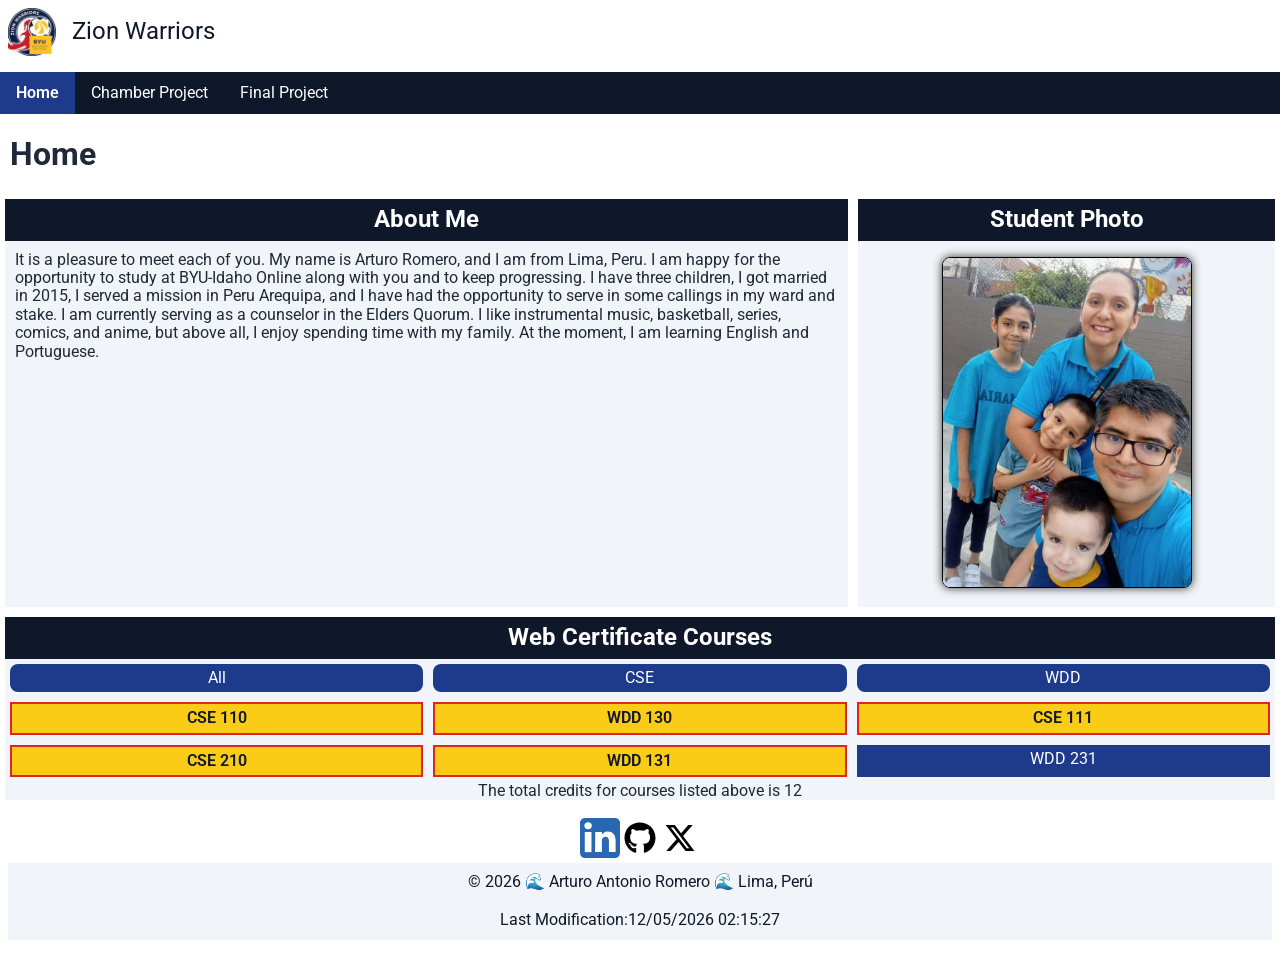
<file: index.html>
<!DOCTYPE html>
<html lang="en">

<head>
    <meta charset="UTF-8">
    <meta name="viewport" content="width=device-width, initial-scale=1.0">
    <title>WDD 231 - Web Fronted Development I - Arturo Romero</title>
    <meta name="description"
        content="WDD231 - Web Fronted Development | Arturo Romero | Personal home page featuring projects created with HTML, CSS, and JavaScripts.">
    <meta name="author" content="Arturo Romero">
    <meta property="og:title" content="Zion Warriors page">
    <meta property="og:description"
        content="Discover the innovative world of Apple and shop everything iPhone, iPad, Apple Watch, Mac, and Apple TV, plus explore accessories, entertainment, and expert device support.">
    <meta property="og:url" content="index.html">
    <meta property="og:image"
        content="https://www.apple.com/ac/structured-data/images/open_graph_logo.png?202110180743">

    <link rel="icon" href="images/favicon.ico">
    <link rel="preconnect" href="https://fonts.googleapis.com">
    <link rel="preconnect" href="https://fonts.gstatic.com" crossorigin>
    <link href="https://fonts.googleapis.com/css2?family=Roboto&display=swap" rel="stylesheet">
    <link rel="stylesheet" href="styles/normalize.css">
    <link rel="stylesheet" href="styles/small.css">
    <link rel="stylesheet" href="styles/larger.css">
    <script src="scripts/navigation.js" defer></script>
    <script src="scripts/date.js" defer></script>
    <script src="scripts/course.js" defer></script>
</head>

<body>
    <header>
        <div class="header-top">
            <div class="brand">
                <img src="images/logo.jpg" alt="HTML Layout logo" width="128" height="128">
                <span id="course-title">Zion Warriors</span>
            </div>
            <button id="menu" aria-label="Toggle navigation menu"></button>
        </div>
        <nav>
            <ul class="navigation">
                <li><a href="index.html" class="active" title="Final Project">Home</a></li>
                <li><a href="chamber/index.html" title="Final Project">Chamber Project</a></li>
                <li><a href="petshop/index.html" title="Final Project">Final Project</a></li>
            </ul>
        </nav>
    </header>
    <main>
        <h1>Home</h1>
        <section class="card card-left">
            <h2 class="title-section">About Me</h2>
            <div class="action-up">
                <p class="text-about">
                    It is a pleasure to meet each of you. My name is Arturo Romero, and I am from Lima, Peru. I am happy
                    for
                    the
                    opportunity to study at BYU-Idaho Online along with you and to keep progressing. I have three
                    children,
                    I
                    got married in 2015, I served a mission in Peru Arequipa, and I have had the opportunity to serve in
                    some
                    callings in my
                    ward and stake. I am currently serving as a counselor in the Elders Quorum. I like instrumental
                    music,
                    basketball,
                    series, comics, and anime, but above all, I enjoy spending time with my family. At the moment, I am
                    learning
                    English
                    and Portuguese.
                </p>
            </div>
        </section>
        <section class="card card-right">
            <h2 class="title-section">Student Photo</h2>
            <img class="photo-perfil" src="images/profile.jpg" alt="Profile photo of Arturo Romero">
        </section>
        <section class="card-courses">
            <h2 class="title-section">Web Certificate Courses</h2>
            <div class="action-up">
                <button class="btn-certificate" id="all">All</button>
                <button class="btn-certificate" id="cse">CSE</button>
                <button class="btn-certificate" id="wdd">WDD</button>
            </div>
            <div class="action-down"></div>
            <dialog id="course-details"></dialog>
            <span id="total-credits"></span>
        </section>
    </main>
    <footer>
        <div class="action-up">
            <a href="https://linkedin.com">
                <img src="images/linkedin.svg" alt="LinkedIn Icon">
            </a>
            <a href="#">
                <img src="images/github.svg" alt="Github Icon">
            </a>
            <a href="#">
                <img src="images/x-twitter.svg" alt="X Icon">
            </a>
        </div>
        <div class="footer-down">
            <p>
                <span id="currentyear"></span> 🌊 Arturo Antonio Romero 🌊 Lima, Perú
            </p>
            <p class="datelastmodified">
                Last Modification:<span id="lastModified"></span>
            </p>
        </div>

    </footer>
</body>

</html>
</file>
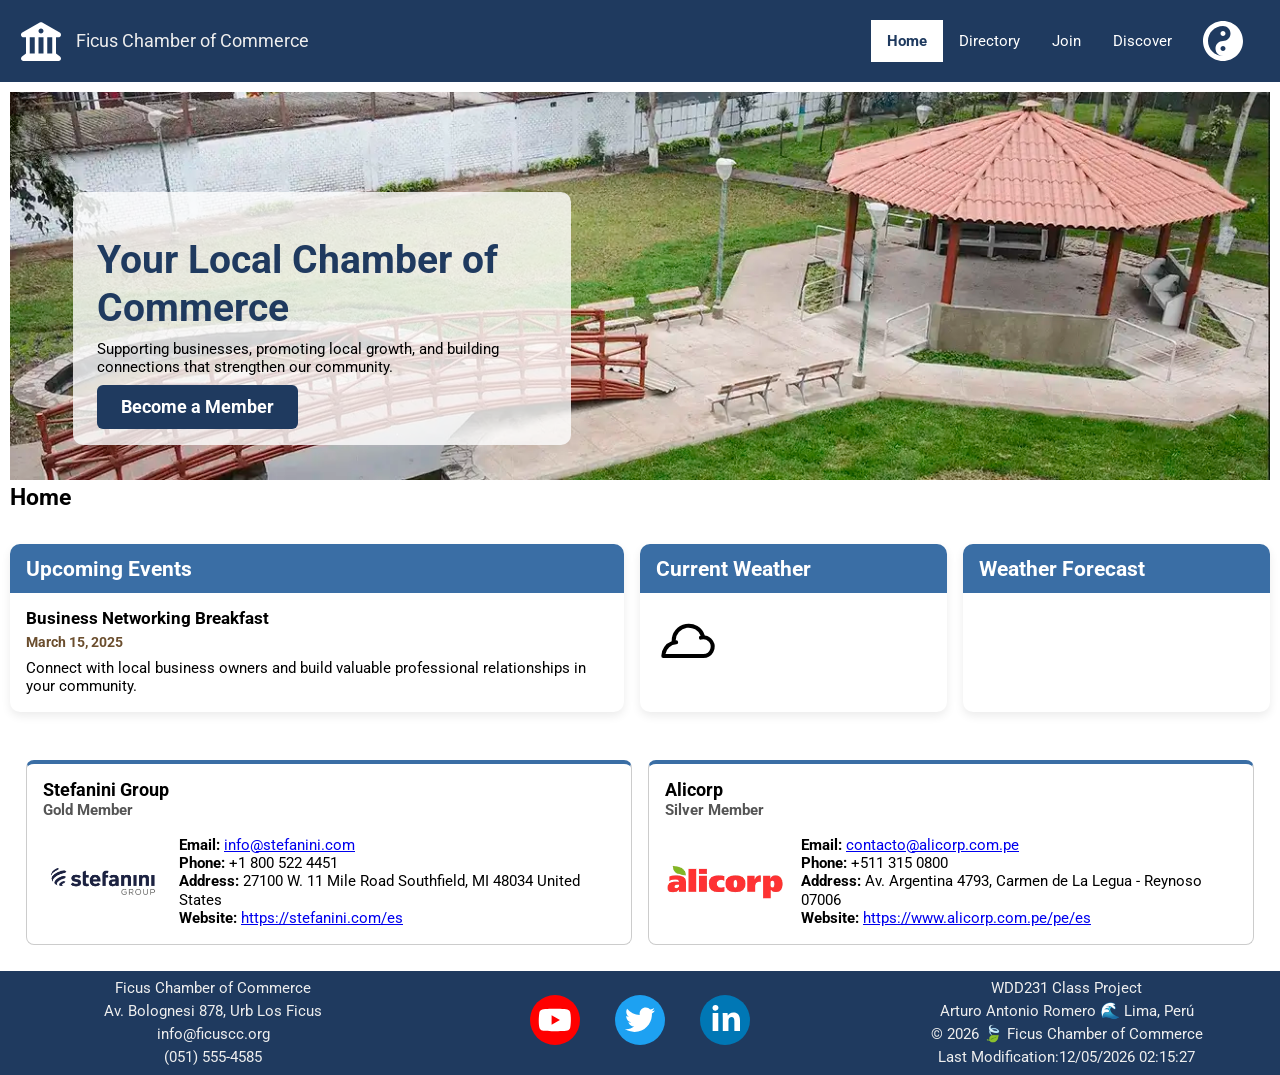
<file: chamber/index.html>
<!DOCTYPE html>
<html lang="en">

<head>
    <meta charset="UTF-8">
    <meta name="viewport" content="width=device-width, initial-scale=1.0">

    <title>Ficus Chamber of Commerce - Home</title>
    <meta name="description"
        content="Discover your local Chamber of Commerce and connect with businesses, services, events, and opportunities that help your community grow.">
    <meta name="author" content="Arturo Romero">
    <meta property="og:title" content="Business Home | Chamber of Commerce">
    <meta property="og:description"
        content="Connect with your local Chamber of Commerce and discover businesses, services, events, and opportunities in one trusted community hub.">
    <meta property="og:image" content="https://aromerosud.github.io/wdd231/chamber/images/logo.svg">
    <meta property="og:url" content="https://aromerosud.github.io/wdd231/chamber/index.html">
    <link rel="icon" href="images/favicon.ico">
    <link rel="preconnect" href="https://fonts.googleapis.com">
    <link rel="preconnect" href="https://fonts.gstatic.com" crossorigin>
    <link href="https://fonts.googleapis.com/css2?family=Roboto&display=swap" rel="stylesheet">
    <link rel="stylesheet" href="styles/normalize.css">
    <link rel="stylesheet" href="styles/chamber-small.css">
    <link rel="stylesheet" href="styles/chamber-larger.css">
    <script src="scripts/navigation.js" defer></script>
    <script src="scripts/date.js" defer></script>
    <script src="scripts/weather.js" defer></script>
    <script src="scripts/spotlights.js" defer></script>
</head>

<body>
    <header>
        <img id="logo-header" src="images/logo.svg" alt="HTML Layout logo" width="50" height="50">
        <span id="chamber-title">Ficus Chamber of Commerce</span>
        <img id="icon-header" src="images/icon.svg" alt="HTML Layout icon" width="50" height="50">
        <button id="menu" aria-label="Toggle navigation menu"></button>

        <nav>
            <ul class="navigation">
                <li><a href="index.html" title="Home" id="home" class="active">Home</a></li>
                <li><a href="directory.html" title="Directory" id="directory">Directory</a></li>
                <li><a href="join.html" title="Join" id="join">Join</a></li>
                <li><a href="discover.html" title="Discover" id="discover">Discover</a></li>
            </ul>
        </nav>

    </header>
    <main>
        <section class="hero">
            <picture>
                <source srcset="images/hero-chamber-large.webp" media="(min-width: 750px)">
                <img src="images/hero-chamber-small.webp"
                    alt="Community and business environment represented by the Chamber of Commerce."
                    fetchpriority="high">
            </picture>

            <div class="hero-text">
                <h1>Your Local Chamber of Commerce</h1>
                <p>Supporting businesses, promoting local growth, and building connections that strengthen our
                    community.</p>
                <a href="join.html" class="hero-btn">Become a Member</a>
            </div>
        </section>
        <h2>Home</h2>
        <section class="info-row">
            <div class="card events">
                <div class="card-header">
                    <h2>Upcoming Events</h2>
                </div>
                <div class="card-body">
                    <h3>Business Networking Breakfast</h3>
                    <p class="event-date">March 15, 2025</p>
                    <p>
                        Connect with local business owners and build valuable professional
                        relationships in your community.
                    </p>
                </div>
            </div>
            <div class="card weather">
                <div class="card-header">
                    <h2>Current Weather</h2>
                </div>
                <div class="card-body">
                    <div class="weather-content">
                        <div class="weather-icon">
                            <img id="weather-icon" src="images/weather-placeholder.svg" alt="Current weather icon"
                                width="50" height="50">
                        </div>
                        <div class="weather-details">
                            <p class="temperature" id="current-temp"></p>
                            <p id="weather-desc"></p>
                            <p id="high-temp"></p>
                            <p id="low-temp"></p>
                            <p id="humidity"></p>
                            <p id="sunrise"></p>
                            <p id="sunset"></p>
                        </div>
                    </div>
                </div>
            </div>
            <div class="card forecast">
                <div class="card-header">
                    <h2>Weather Forecast</h2>
                </div>

                <div class="card-body">
                    <div id="forecast-list"></div>
                </div>
            </div>
        </section>
        <section id="spotlights"></section>
    </main>
    <footer>
        <div>
            <p>
                Ficus Chamber of Commerce
            </p>
            <p>
                Av. Bolognesi 878, Urb Los Ficus
            </p>
            <p>
                info@ficuscc.org
            </p>
            <p>
                (051) 555-4585
            </p>
        </div>
        <div class="social-media">
            <a href="#">
                <img src="images/youtube.svg" width="60" height="60" alt="Youtube Icon">
            </a>
            <a href="#">
                <img src="images/twitter.svg" width="60" height="60" alt="Twitter Icon">
            </a>
            <a href="https://linkedin.com">
                <img src="images/linkedin.svg" width="60" height="60" alt="LinkedIn Icon">
            </a>
        </div>
        <div>
            <p>
                WDD231 Class Project
            </p>
            <p>
                Arturo Antonio Romero 🌊 Lima, Perú
            </p>
            <p>
                <span id="currentyear"></span> 🍃 Ficus Chamber of Commerce
            </p>
            <p class="datelastmodified">
                Last Modification:<span id="lastModified"></span>
            </p>
        </div>
    </footer>
</body>

</html>
</file>
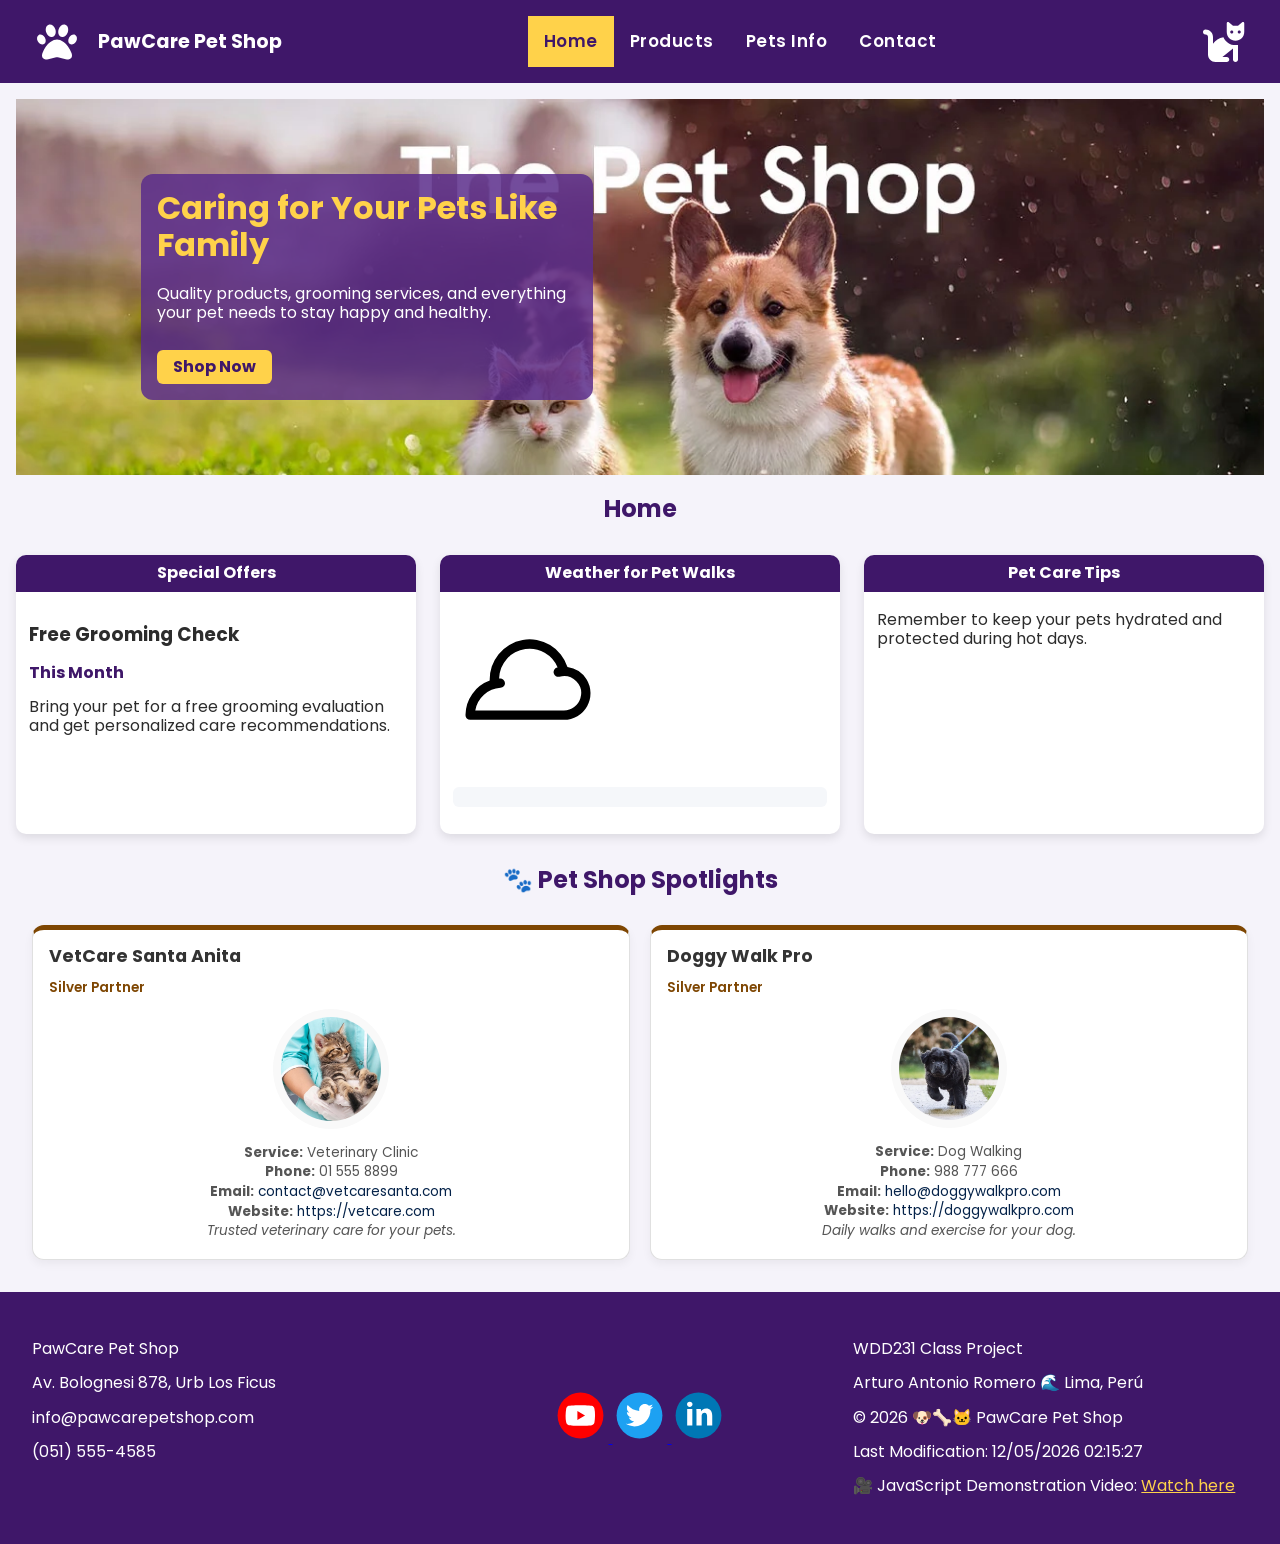
<file: petshop/index.html>
<!DOCTYPE html>
<html lang="en">

<head>
    <meta charset="UTF-8">
    <meta name="viewport" content="width=device-width, initial-scale=1.0">

    <title>PawCare Pet Shop - Home</title>
    <meta name="description"
        content="PawCare Pet Shop offers quality products and grooming services to keep your pets happy, healthy, and cared for.">
    <meta name="author" content="Arturo Romero">

    <!-- Open Graph -->
    <meta property="og:title" content="Happy Paws Petshop | Pet Care & Accessories">
    <meta property="og:description"
        content="Everything your pet needs in one place. From quality products to loving grooming services, PawCare is here to care for your furry family. 🐾">
    <meta property="og:image" content="https://aromerosud.github.io/wdd231/petshop/images/logo.svg">
    <meta property="og:url" content="https://aromerosud.github.io/wdd231/petshop/index.html">

    <link rel="icon" href="images/favicon.ico">

    <!-- Fonts & Styles -->
    <link rel="preconnect" href="https://fonts.googleapis.com">
    <link rel="preconnect" href="https://fonts.gstatic.com" crossorigin>
    <link
        href="https://fonts.googleapis.com/css2?family=Lato:wght@300;400;700&family=Poppins:wght@400;600;700&display=swap"
        rel="stylesheet">

    <link rel="stylesheet" href="styles/normalize.css">
    <link rel="stylesheet" href="styles/petshop-small.css">
    <link rel="stylesheet" href="styles/petshop-larger.css">

    <!-- Scripts -->
    <script src="scripts/navigation.js" defer></script>
    <script src="scripts/date.js" defer></script>
    <script src="scripts/weather.js" defer></script>
    <script src="scripts/spotlights.js" type="module"></script>
</head>

<body>
    <header>
        <img id="logo-header" src="images/logo.svg" alt="PawCare Pet Shop logo" width="50" height="50">
        <span id="petshop-title">PawCare Pet Shop</span>
        <img id="icon-header" src="images/icon.svg" alt="Pet shop icon" width="50" height="50">
        <button id="menu" aria-label="Toggle navigation menu"></button>

        <nav>
            <ul class="navigation">
                <li><a href="index.html" title="Home" id="home" class="active">Home</a></li>
                <li><a href="products.html" title="Products" id="products">Products</a></li>
                <li><a href="information.html" title="Info" id="info">Pets Info</a></li>
                <li><a href="contact.html" title="Contact" id="contact">Contact</a></li>
            </ul>
        </nav>
    </header>

    <main>
        <!-- Hero Section -->
        <section class="hero">
            <picture>
                <source srcset="images/hero-petshop-large.webp" media="(min-width: 750px)">
                <img src="images/hero-petshop-small.webp" alt="Happy pets and pet care products at PawCare Pet Shop."
                    fetchpriority="high">
            </picture>

            <div class="hero-text">
                <h1>Caring for Your Pets Like Family</h1>
                <p>Quality products, grooming services, and everything your pet needs to stay happy and healthy.</p>
                <a href="products.html" class="hero-btn">Shop Now</a>
            </div>
        </section>

        <h2>Home</h2>

        <section class="info-row">
            <!-- Promotions / Events -->
            <div class="card events">
                <div class="card-header">
                    <h2>Special Offers</h2>
                </div>
                <div class="card-body">
                    <h3>Free Grooming Check</h3>
                    <p class="event-date">This Month</p>
                    <p>
                        Bring your pet for a free grooming evaluation and get personalized care recommendations.
                    </p>
                </div>
            </div>

            <!-- Weather -->
            <div class="card weather">
                <div class="card-header">
                    <h2>Weather for Pet Walks</h2>
                </div>
                <div class="card-body">
                    <div class="weather-content">
                        <div class="weather-icon">
                            <img id="weather-icon" src="images/weather-placeholder.svg" alt="Current weather icon"
                                width="100" height="100">
                        </div>
                        <div class="weather-details">
                            <p class="temperature" id="current-temp"></p>
                            <p id="weather-desc"></p>
                            <p id="high-temp"></p>
                            <p id="low-temp"></p>
                            <p id="humidity"></p>
                            <p id="sunrise"></p>
                            <p id="sunset"></p>
                        </div>
                        <p id="pet-advice"></p>
                    </div>
                </div>
            </div>

            <!-- Forecast -->
            <div class="card forecast">
                <div class="card-header">
                    <h2>Pet Care Tips</h2>
                </div>
                <div class="card-body">
                    <div id="forecast-list">
                        <p>Remember to keep your pets hydrated and protected during hot days.</p>
                    </div>
                </div>
            </div>
        </section>

        <!-- Featured Products -->
        <h2>🐾 Pet Shop Spotlights</h2>
        <section id="spotlights"></section>
    </main>

    <footer>
        <div>
            <p>PawCare Pet Shop</p>
            <p>Av. Bolognesi 878, Urb Los Ficus</p>
            <p>info@pawcarepetshop.com</p>
            <p>(051) 555-4585</p>
        </div>

        <div class="social-media">
            <a href="https://www.youtube.com/">
                <img src="images/youtube.svg" width="60" height="60" alt="Youtube Icon">
            </a>
            <a href="https://x.com/">
                <img src="images/twitter.svg" width="60" height="60" alt="Twitter Icon">
            </a>
            <a href="https://linkedin.com">
                <img src="images/linkedin.svg" width="60" height="60" alt="LinkedIn Icon">
            </a>
        </div>

        <div>
            <p>WDD231 Class Project</p>
            <p>Arturo Antonio Romero 🌊 Lima, Perú</p>
            <p>
                <span id="currentyear"></span> 🐶🦴🐱 PawCare Pet Shop
            </p>
            <p class="datelastmodified">
                Last Modification: <span id="lastModified"></span>
            </p>
            <p class="video-link">
                🎥 JavaScript Demonstration Video:
                <a href="https://www.loom.com/share/3e6bc9d4e23047fba74b4d5fa00df074" target="_blank">Watch here</a>
            </p>
        </div>
    </footer>
</body>

</html>
</file>
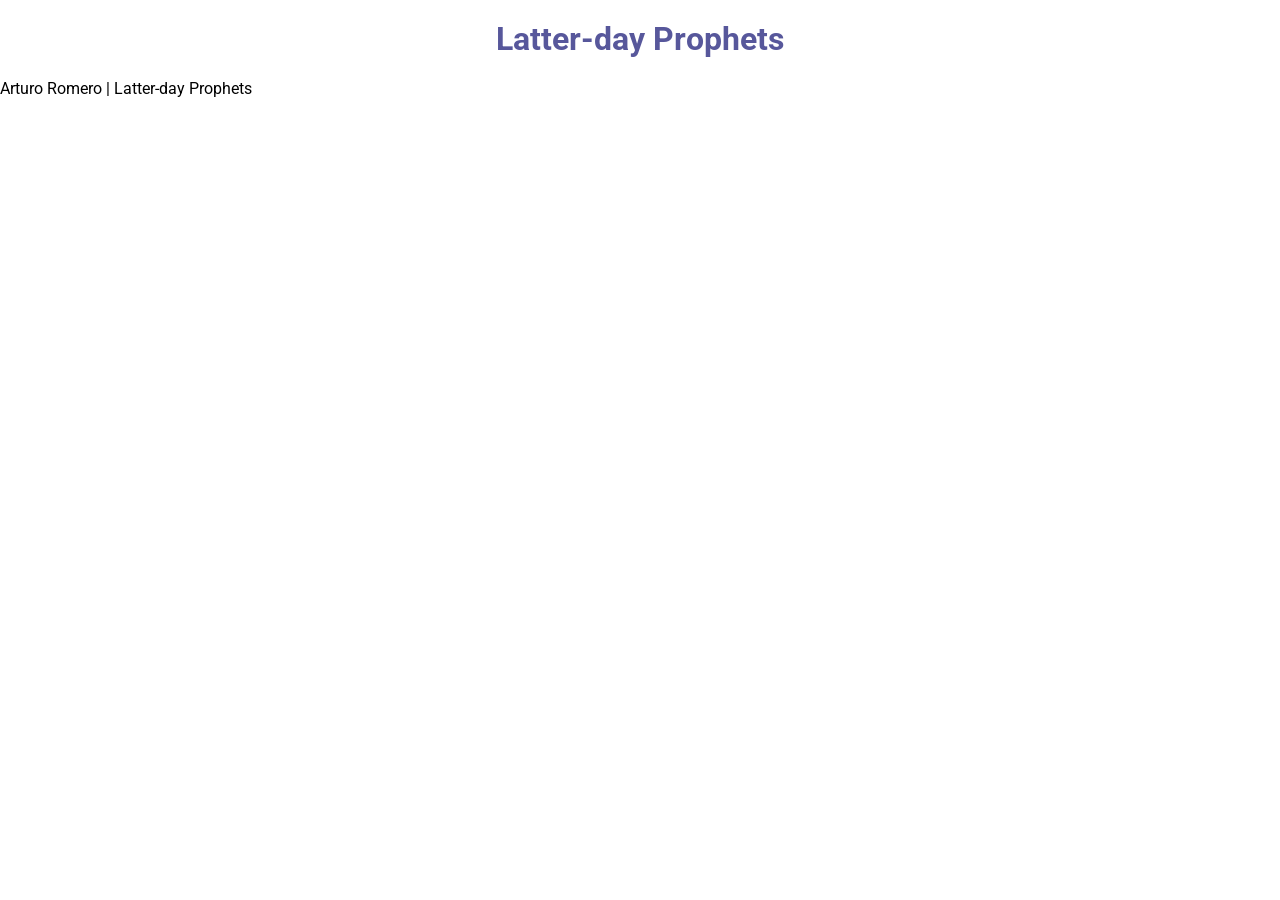
<file: prophets.html>
<!DOCTYPE html>
<html lang="en">

<head>
    <meta charset="UTF-8">
    <meta name="viewport" content="width=device-width, initial-scale=1.0">
    <title>Latter-day Prophets</title>
    <meta name="description"
        content="WDD231 - Web Fronted Development | Arturo Romero | Personal home page featuring projects created with HTML, CSS, and JavaScripts.">
    <meta name="author" content="Arturo Romero">
    <link rel="preconnect" href="https://fonts.googleapis.com">
    <link rel="preconnect" href="https://fonts.gstatic.com" crossorigin>
    <link href="https://fonts.googleapis.com/css2?family=Roboto&display=swap" rel="stylesheet">
    <link rel="stylesheet" href="styles/normalize.css">
    <link rel="stylesheet" href="styles/prophets.css">
    <script src="scripts/prophets.js" defer></script>
</head>

<body>
    <header>
        <h1>Latter-day Prophets</h1>
    </header>
    <main>
        <div id="cards"></div>
    </main>
    <footer>
        Arturo Romero | Latter-day Prophets
    </footer>
</body>

</html>
</file>
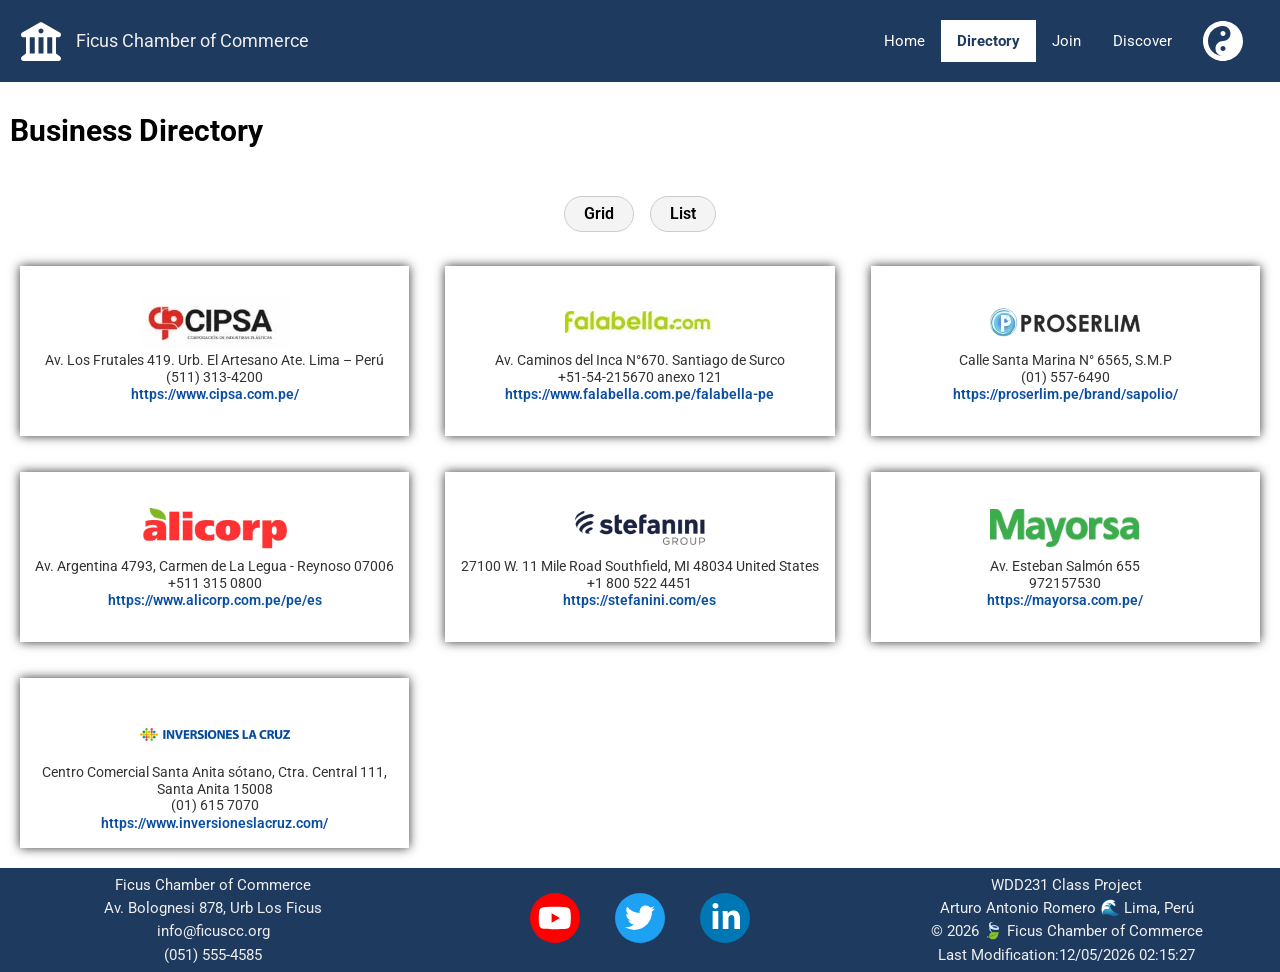
<file: chamber/directory.html>
<!DOCTYPE html>
<html lang="en">

<head>
    <meta charset="UTF-8">
    <meta name="viewport" content="width=device-width, initial-scale=1.0">

    <title>Ficus Chamber of Commerce - Directory</title>
    <meta name="description"
        content="Explore the Chamber of Commerce business directory and find local businesses, professional services, and member companies in one place.">
    <meta name="author" content="Arturo Romero">
    <meta property="og:title" content="Business Directory | Chamber of Commerce">
    <meta property="og:description"
        content="Find local businesses, professional services, and Chamber members all in one trusted business directory.">
    <meta property="og:image" content="https://aromerosud.github.io/wdd231/chamber/images/logo.svg">
    <meta property="og:url" content="https://aromerosud.github.io/wdd231/chamber/directory.html">
    <link rel="icon" href="images/favicon.ico">
    <link rel="preconnect" href="https://fonts.googleapis.com">
    <link rel="preconnect" href="https://fonts.gstatic.com" crossorigin>
    <link href="https://fonts.googleapis.com/css2?family=Roboto&display=swap" rel="stylesheet">
    <link rel="stylesheet" href="styles/normalize.css">
    <link rel="stylesheet" href="styles/chamber-small.css">
    <link rel="stylesheet" href="styles/chamber-larger.css">
    <script src="scripts/navigation.js" defer></script>
    <script src="scripts/date.js" defer></script>
    <script src="scripts/directory.js" defer></script>
</head>

<body>
    <header>
        <img id="logo-header" src="images/logo.svg" alt="HTML Layout logo" width="50" height="50">
        <span id="chamber-title">Ficus Chamber of Commerce</span>
        <img id="icon-header" src="images/icon.svg" alt="HTML Layout icon" width="50" height="50">
        <button id="menu" aria-label="Toggle navigation menu"></button>

        <nav>
            <ul class="navigation">
                <li><a href="index.html" title="Home" id="home">Home</a></li>
                <li><a href="directory.html" title="Directory" id="directory" class="active">Directory</a></li>
                <li><a href="#" title="Join" id="join">Join</a></li>
                <li><a href="#" title="Discover" id="discover">Discover</a></li>
            </ul>
        </nav>

    </header>
    <main>
        <h1>Business Directory</h1>
        <div class="menu">
            <button id="grid">Grid</button>
            <button id="list">List</button>
        </div>
        <article>
            <div id="cards" class="grid"></div>
        </article>
    </main>
    <footer>
        <div>
            <p>
                Ficus Chamber of Commerce
            </p>
            <p>
                Av. Bolognesi 878, Urb Los Ficus
            </p>
            <p>
                info@ficuscc.org
            </p>
            <p>
                (051) 555-4585
            </p>
        </div>
        <div class="social-media">
            <a href="#">
                <img src="images/youtube.svg" width="60" height="60" alt="Youtube Icon">
            </a>
            <a href="#">
                <img src="images/twitter.svg" width="60" height="60" alt="Twitter Icon">
            </a>
            <a href="https://linkedin.com">
                <img src="images/linkedin.svg" width="60" height="60" alt="LinkedIn Icon">
            </a>
        </div>
        <div>
            <p>
                WDD231 Class Project
            </p>
            <p>
                Arturo Antonio Romero 🌊 Lima, Perú
            </p>
            <p>
                <span id="currentyear"></span> 🍃 Ficus Chamber of Commerce
            </p>
            <p class="datelastmodified">
                Last Modification:<span id="lastModified"></span>
            </p>
        </div>
    </footer>
</body>

</html>
</file>
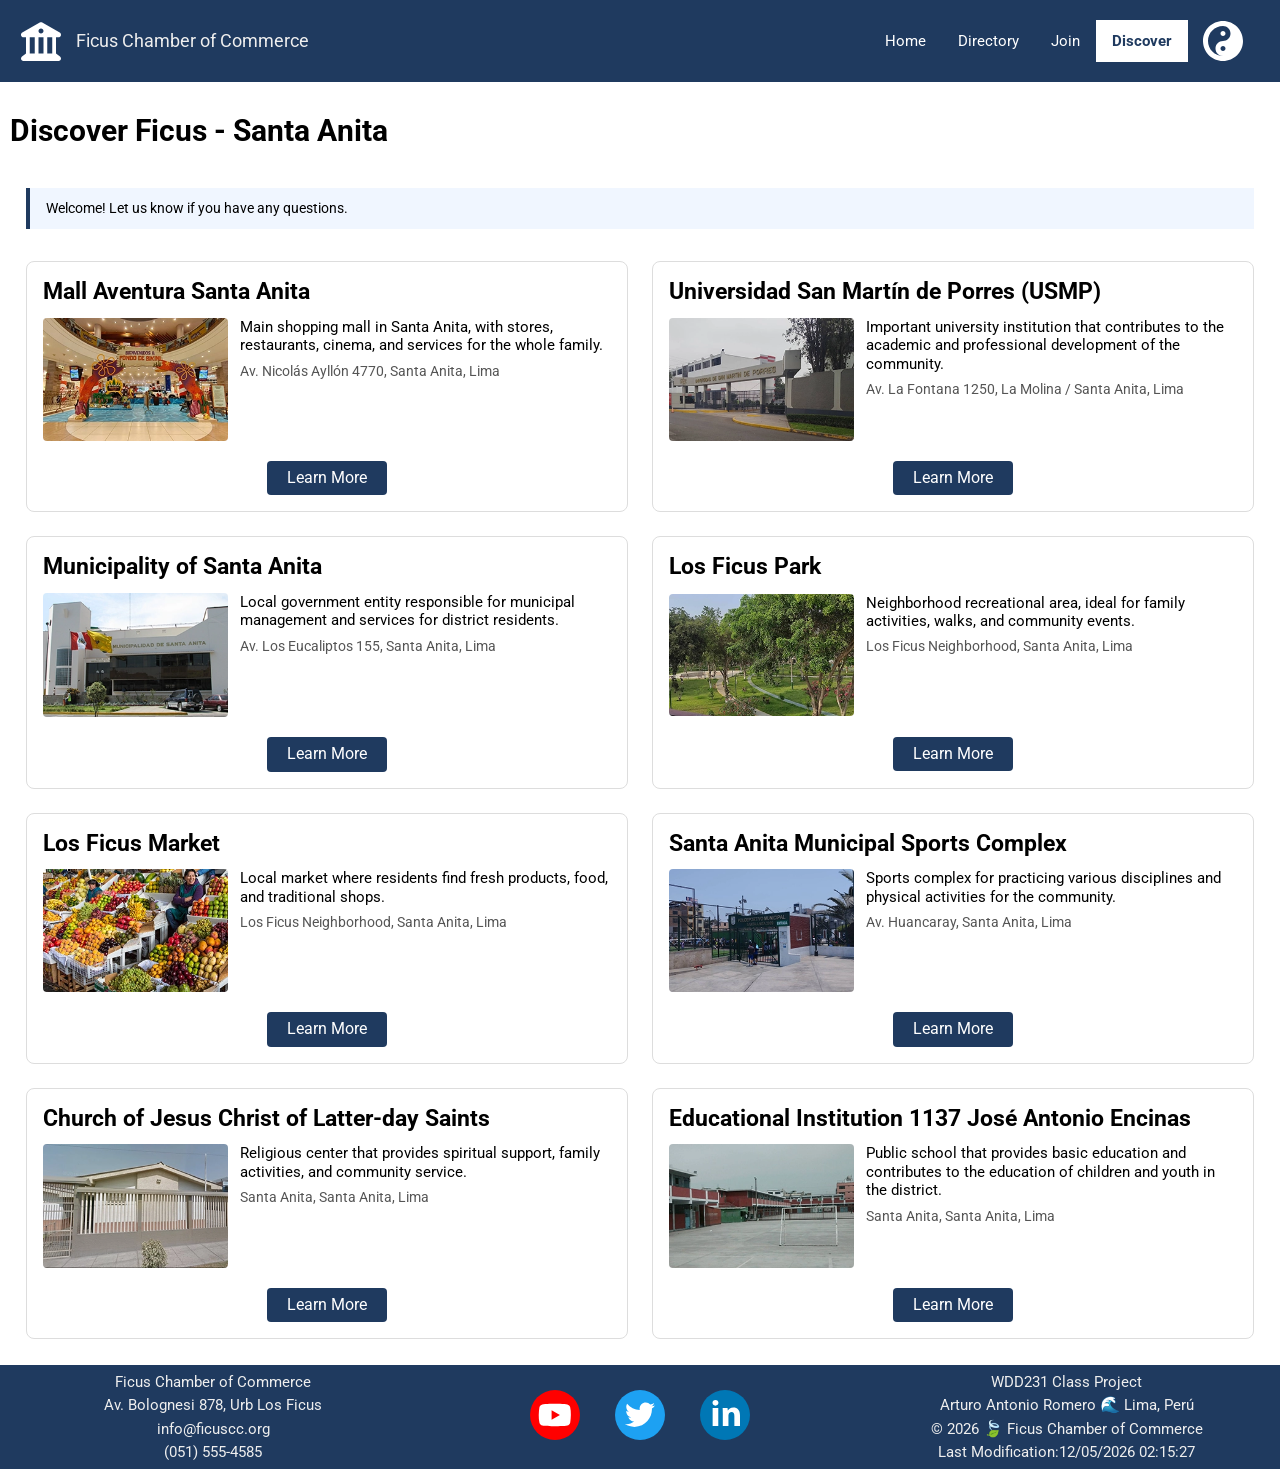
<file: chamber/discover.html>
<!DOCTYPE html>
<html lang="en">

<head>
    <meta charset="UTF-8">
    <meta name="viewport" content="width=device-width, initial-scale=1.0">
    <title>Ficus Chamber of Commerce - Discover</title>
    <meta name="description"
        content="Discover key information about our city, its economy, events, statistics, and investment opportunities through the Chamber of Commerce.">
    <meta name="author" content="Arturo Romero">
    <meta property="og:title" content="Discover Our City | Chamber of Commerce">
    <meta property="og:description"
        content="Learn about our city’s economy, events, statistics, and investment opportunities supported by the Chamber of Commerce.">
    <meta property="og:image" content="https://aromerosud.github.io/wdd231/chamber/images/logo.svg">
    <meta property="og:url" content="https://aromerosud.github.io/wdd231/chamber/index.html">
    <link rel="icon" href="images/favicon.ico">
    <link rel="preconnect" href="https://fonts.googleapis.com">
    <link rel="preconnect" href="https://fonts.gstatic.com" crossorigin>
    <link href="https://fonts.googleapis.com/css2?family=Roboto&display=swap" rel="stylesheet">
    <link rel="stylesheet" href="styles/normalize.css">
    <link rel="stylesheet" href="styles/chamber-small.css">
    <link rel="stylesheet" href="styles/chamber-medium.css">
    <link rel="stylesheet" href="styles/chamber-larger.css">
    <script src="scripts/navigation.js" defer></script>
    <script src="scripts/date.js" defer></script>
    <script src="scripts/discover.js" type="module"></script>
    <script src="scripts/modal.js" type="module"></script>
</head>

<body>
    <header>
        <img id="logo-header" src="images/logo.svg" alt="HTML Layout logo" width="50" height="50">
        <span id="chamber-title">Ficus Chamber of Commerce</span>
        <img id="icon-header" src="images/icon.svg" alt="HTML Layout icon" width="50" height="50">
        <button id="menu" aria-label="Toggle navigation menu"></button>

        <nav>
            <ul class="navigation">
                <li><a href="index.html" title="Home" id="home">Home</a></li>
                <li><a href="directory.html" title="Directory" id="directory">Directory</a></li>
                <li><a href="join.html" title="Join" id="join">Join</a></li>
                <li><a href="discover.html" title="Discover" id="discover" class="active">Discover</a></li>
            </ul>
        </nav>

    </header>
    <main class="join-layout">
        <h1>Discover Ficus - Santa Anita</h1>
        <!-- localStorage -->
        <div id="visitorMessage" class="visitor-message"></div>
        <div class="discover-grid" id="discoverGrid"></div>
        <dialog id="discoverDialog"></dialog>
    </main>
    <footer>
        <div>
            <p>
                Ficus Chamber of Commerce
            </p>
            <p>
                Av. Bolognesi 878, Urb Los Ficus
            </p>
            <p>
                info@ficuscc.org
            </p>
            <p>
                (051) 555-4585
            </p>
        </div>
        <div class="social-media">
            <a href="#">
                <img src="images/youtube.svg" width="60" height="60" alt="Youtube Icon">
            </a>
            <a href="#">
                <img src="images/twitter.svg" width="60" height="60" alt="Twitter Icon">
            </a>
            <a href="https://linkedin.com">
                <img src="images/linkedin.svg" width="60" height="60" alt="LinkedIn Icon">
            </a>
        </div>
        <div>
            <p>
                WDD231 Class Project
            </p>
            <p>
                Arturo Antonio Romero 🌊 Lima, Perú
            </p>
            <p>
                <span id="currentyear"></span> 🍃 Ficus Chamber of Commerce
            </p>
            <p class="datelastmodified">
                Last Modification:<span id="lastModified"></span>
            </p>
        </div>
    </footer>
</body>

</html>
</file>
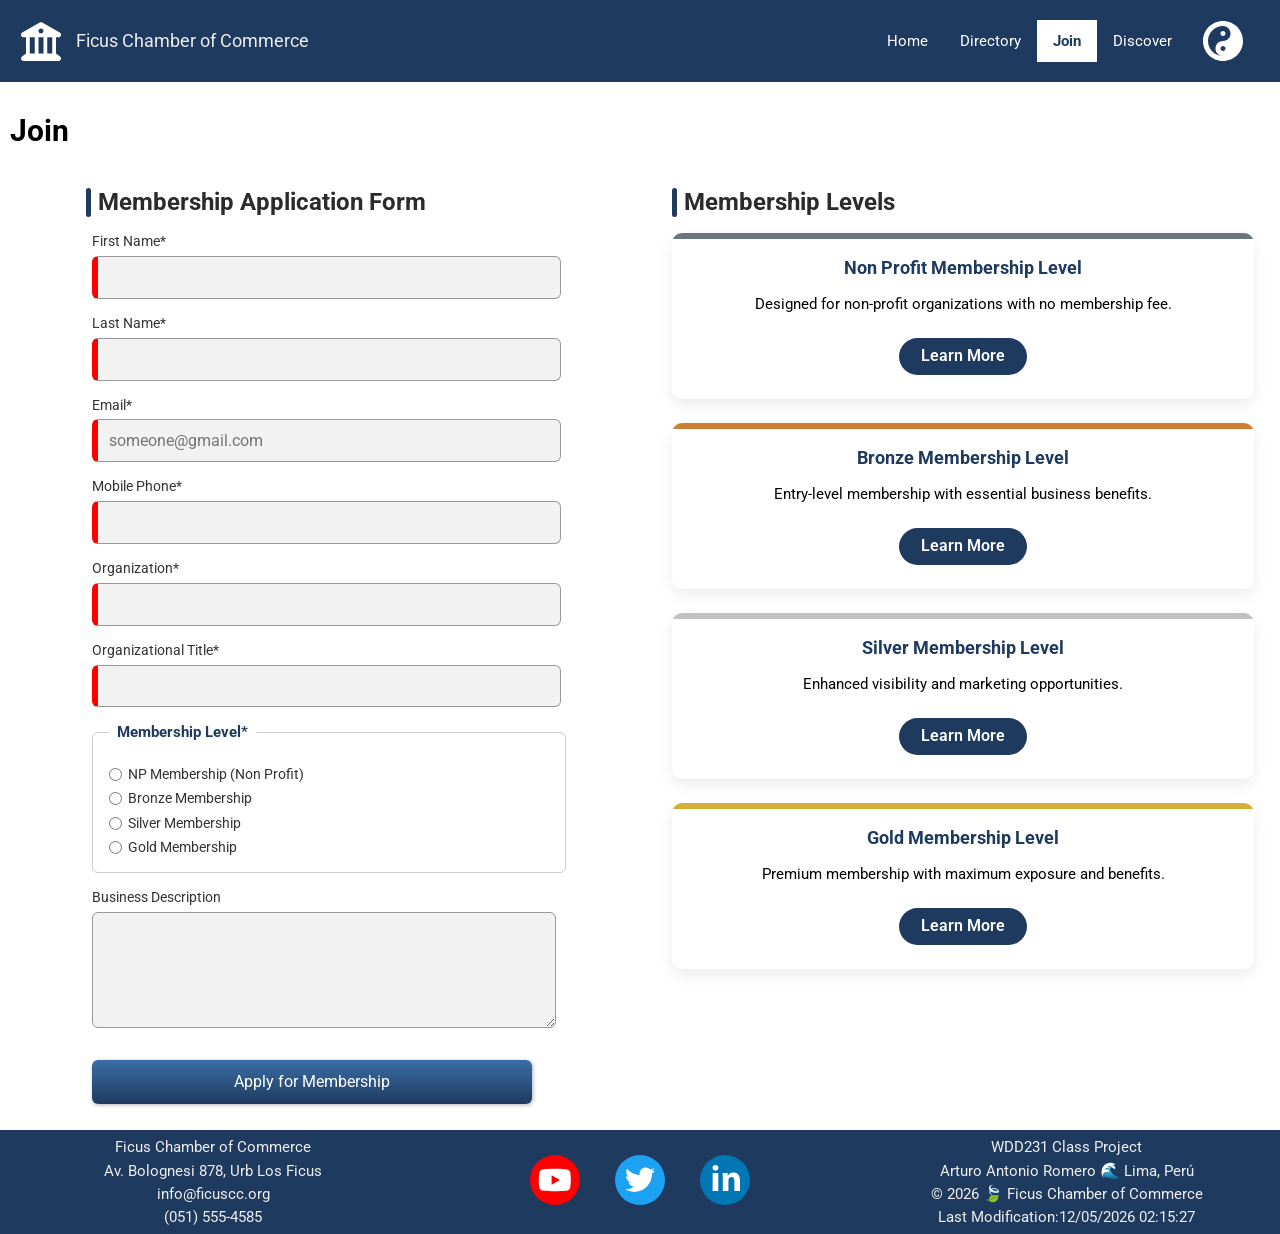
<file: chamber/join.html>
<!DOCTYPE html>
<html lang="en">

<head>
    <meta charset="UTF-8">
    <meta name="viewport" content="width=device-width, initial-scale=1.0">
    <title>Ficus Chamber of Commerce - Join</title>
    <meta name="description"
        content="Join the Chamber of Commerce and gain access to exclusive benefits, business networking, promotion opportunities, and business growth.">
    <meta name="author" content="Arturo Romero">
    <meta property="og:title" content="Join the Chamber of Commerce">
    <meta property="og:description"
        content="Become a member and enjoy exclusive benefits, business promotion, networking opportunities, and professional growth.">
    <meta property="og:image" content="https://aromerosud.github.io/wdd231/chamber/images/logo.svg">
    <meta property="og:url" content="https://aromerosud.github.io/wdd231/chamber/index.html">
    <link rel="icon" href="images/favicon.ico">
    <link rel="preconnect" href="https://fonts.googleapis.com">
    <link rel="preconnect" href="https://fonts.gstatic.com" crossorigin>
    <link href="https://fonts.googleapis.com/css2?family=Roboto&display=swap" rel="stylesheet">
    <link rel="stylesheet" href="styles/normalize.css">
    <link rel="stylesheet" href="styles/chamber-small.css">
    <link rel="stylesheet" href="styles/chamber-larger.css">
    <script src="scripts/navigation.js" defer></script>
    <script src="scripts/date.js" defer></script>
    <script src="scripts/join.js" defer></script>
</head>

<body>
    <header>
        <img id="logo-header" src="images/logo.svg" alt="HTML Layout logo" width="50" height="50">
        <span id="chamber-title">Ficus Chamber of Commerce</span>
        <img id="icon-header" src="images/icon.svg" alt="HTML Layout icon" width="50" height="50">
        <button id="menu" aria-label="Toggle navigation menu"></button>

        <nav>
            <ul class="navigation">
                <li><a href="index.html" title="Home" id="home">Home</a></li>
                <li><a href="directory.html" title="Directory" id="directory">Directory</a></li>
                <li><a href="join.html" title="Join" id="join" class="active">Join</a></li>
                <li><a href="discover.html" title="Discover" id="discover">Discover</a></li>
            </ul>
        </nav>

    </header>
    <main class="join-layout">
        <h1>Join</h1>
        <div class="join-content">
            <section class="form-section">
                <h2 class="title-section">Membership Application Form</h2>
                <form id="join-form" method="get" action="thankyou.html">
                    <label>
                        First Name*
                        <input type="text" name="fname" title="Enter your first name" autocomplete="given-name"
                            required>
                    </label>

                    <label>
                        Last Name*
                        <input type="text" name="lname" title="Enter your last name" autocomplete="family-name"
                            required>
                    </label>

                    <label>
                        Email*
                        <input type="email" name="email" title="Enter your email address"
                            placeholder="someone@gmail.com" autocomplete="email" required>
                    </label>

                    <label>
                        Mobile Phone*
                        <input type="tel" name="phone" title="Enter your mobile phone number" autocomplete="tel"
                            required>
                    </label>

                    <label>
                        Organization*
                        <input type="text" name="organization" title="Enter your organization's name"
                            autocomplete="organization" required>
                    </label>

                    <label>
                        Organizational Title*
                        <input type="text" name="otitle" title="Enter your organizational title (minimum 7 characters)"
                            autocomplete="organization-title" pattern="^[A-Za-z\s-]{7,}$" required>
                    </label>

                    <fieldset>
                        <legend>Membership Level*</legend>

                        <label>
                            <input type="radio" name="level" value="np" required>
                            NP Membership (Non Profit)
                        </label>

                        <label>
                            <input type="radio" name="level" value="bronze">
                            Bronze Membership
                        </label>

                        <label>
                            <input type="radio" name="level" value="silver">
                            Silver Membership
                        </label>

                        <label>
                            <input type="radio" name="level" value="gold">
                            Gold Membership
                        </label>
                    </fieldset>

                    <label>
                        Business Description
                        <textarea name="bdescription" title="Enter an organization description" rows="5"></textarea>
                    </label>
                    <input type="hidden" name="timestamp" id="timestamp">

                    <input type="submit" value="Apply for Membership">

                </form>
            </section>
            <section class="membership-section">
                <h2 class="title-section">Membership Levels</h2>
                <div id="membership-cards" class="membership-cards"></div>
                <dialog id="membership-details"></dialog>
            </section>
        </div>

    </main>
    <footer>
        <div>
            <p>
                Ficus Chamber of Commerce
            </p>
            <p>
                Av. Bolognesi 878, Urb Los Ficus
            </p>
            <p>
                info@ficuscc.org
            </p>
            <p>
                (051) 555-4585
            </p>
        </div>
        <div class="social-media">
            <a href="#">
                <img src="images/youtube.svg" width="60" height="60" alt="Youtube Icon">
            </a>
            <a href="#">
                <img src="images/twitter.svg" width="60" height="60" alt="Twitter Icon">
            </a>
            <a href="https://linkedin.com">
                <img src="images/linkedin.svg" width="60" height="60" alt="LinkedIn Icon">
            </a>
        </div>
        <div>
            <p>
                WDD231 Class Project
            </p>
            <p>
                Arturo Antonio Romero 🌊 Lima, Perú
            </p>
            <p>
                <span id="currentyear"></span> 🍃 Ficus Chamber of Commerce
            </p>
            <p class="datelastmodified">
                Last Modification:<span id="lastModified"></span>
            </p>
        </div>
    </footer>
</body>

</html>
</file>
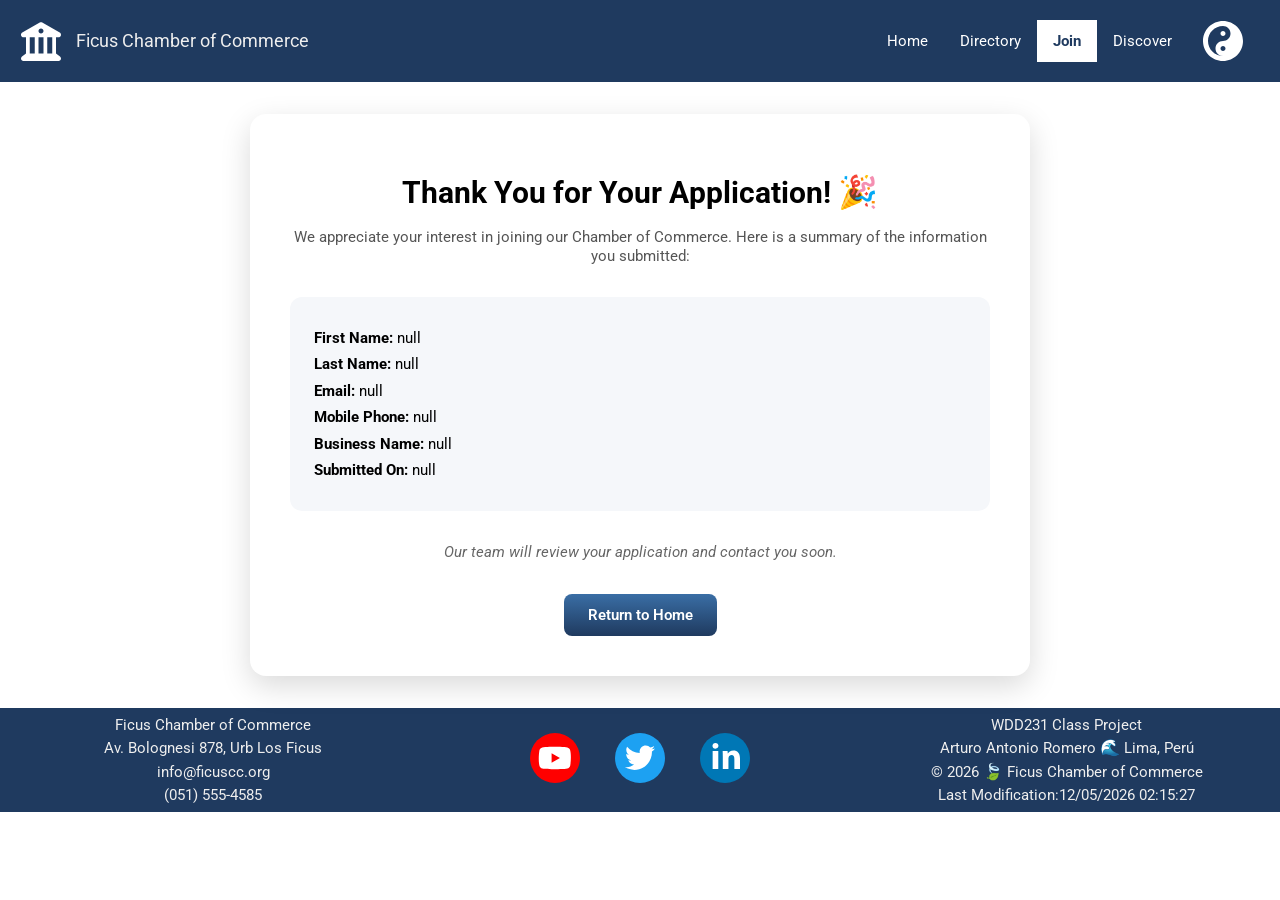
<file: chamber/thankyou.html>
<!DOCTYPE html>
<html lang="en">

<head>
    <meta charset="UTF-8">
    <meta name="viewport" content="width=device-width, initial-scale=1.0">
    <title>Ficus Chamber of Commerce - Thanks</title>
    <meta name="description"
        content="Thank you for joining the Chamber of Commerce. Your application has been received, and you are now one step closer to accessing exclusive benefits, business networking, and growth opportunities.">
    <meta name="author" content="Arturo Romero">
    <meta property="og:title" content="Thank You for Joining the Chamber of Commerce.">
    <meta property="og:description"
        content="Thank you for your submission. Your Chamber of Commerce membership application has been received. Get ready to access exclusive benefits, networking, and business growth opportunities.">
    <meta property="og:image" content="https://aromerosud.github.io/wdd231/chamber/images/logo.svg">
    <meta property="og:url" content="https://aromerosud.github.io/wdd231/chamber/index.html">
    <link rel="icon" href="images/favicon.ico">
    <link rel="preconnect" href="https://fonts.googleapis.com">
    <link rel="preconnect" href="https://fonts.gstatic.com" crossorigin>
    <link href="https://fonts.googleapis.com/css2?family=Roboto&display=swap" rel="stylesheet">
    <link rel="stylesheet" href="styles/normalize.css">
    <link rel="stylesheet" href="styles/chamber-small.css">
    <link rel="stylesheet" href="styles/chamber-larger.css">
    <script src="scripts/navigation.js" defer></script>
    <script src="scripts/date.js" defer></script>
    <script src="scripts/params.js" defer></script>
</head>

<body>
    <header>
        <img id="logo-header" src="images/logo.svg" alt="HTML Layout logo" width="50" height="50">
        <span id="chamber-title">Ficus Chamber of Commerce</span>
        <img id="icon-header" src="images/icon.svg" alt="HTML Layout icon" width="50" height="50">
        <button id="menu" aria-label="Toggle navigation menu"></button>

        <nav>
            <ul class="navigation">
                <li><a href="index.html" title="Home" id="home">Home</a></li>
                <li><a href="directory.html" title="Directory" id="directory">Directory</a></li>
                <li><a href="join.html" title="Join" id="join" class="active">Join</a></li>
                <li><a href="#" title="Discover" id="discover">Discover</a></li>
            </ul>
        </nav>

    </header>
    <main class="thankyou-layout">
        <section class="thankyou-card">
            <h1>Thank You for Your Application! 🎉</h1>
            <p class="thankyou-message">
                We appreciate your interest in joining our Chamber of Commerce.
                Here is a summary of the information you submitted:
            </p>

            <div id="results" class="thankyou-results">
            </div>

            <p class="thankyou-footer">
                Our team will review your application and contact you soon.
            </p>

            <a href="index.html" class="btn-primary">Return to Home</a>
        </section>
    </main>
    <footer>
        <div>
            <p>
                Ficus Chamber of Commerce
            </p>
            <p>
                Av. Bolognesi 878, Urb Los Ficus
            </p>
            <p>
                info@ficuscc.org
            </p>
            <p>
                (051) 555-4585
            </p>
        </div>
        <div class="social-media">
            <a href="#">
                <img src="images/youtube.svg" width="60" height="60" alt="Youtube Icon">
            </a>
            <a href="#">
                <img src="images/twitter.svg" width="60" height="60" alt="Twitter Icon">
            </a>
            <a href="https://linkedin.com">
                <img src="images/linkedin.svg" width="60" height="60" alt="LinkedIn Icon">
            </a>
        </div>
        <div>
            <p>
                WDD231 Class Project
            </p>
            <p>
                Arturo Antonio Romero 🌊 Lima, Perú
            </p>
            <p>
                <span id="currentyear"></span> 🍃 Ficus Chamber of Commerce
            </p>
            <p class="datelastmodified">
                Last Modification:<span id="lastModified"></span>
            </p>
        </div>
    </footer>
</body>

</html>
</file>
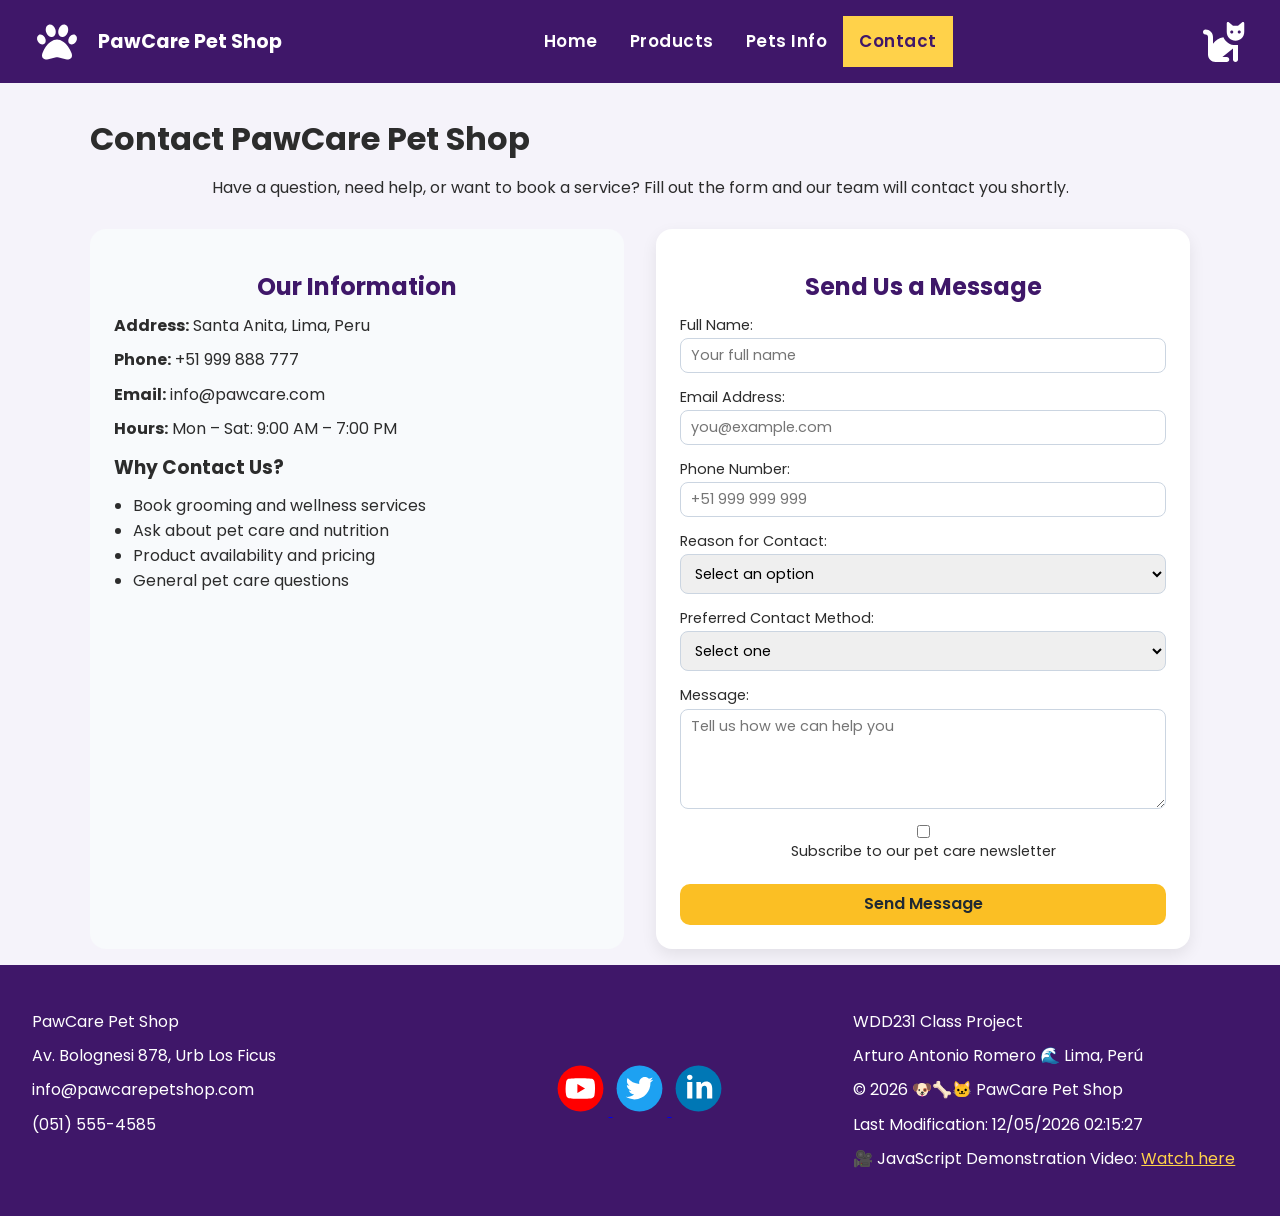
<file: petshop/contact.html>
<!DOCTYPE html>
<html lang="en">

<head>
    <meta charset="UTF-8">
    <meta name="viewport" content="width=device-width, initial-scale=1.0">

    <title>PawCare Pet Shop - Contact</title>
    <meta name="description"
        content="Get in touch with PawCare Pet Shop to ask questions, schedule services, or learn more about how we can care for your pets.">
    <meta name="author" content="Arturo Romero">

    <!-- Open Graph -->
    <meta property="og:title" content="Contact PawCare — We’re Here for You & Your Pet">
    <meta property="og:description"
        content="Have questions or want to book a service? Reach out to PawCare Pet Shop and let us help take care of your furry friend. ❤️🐾">
    <meta property="og:image" content="https://aromerosud.github.io/wdd231/petshop/images/logo.svg">
    <meta property="og:url" content="https://aromerosud.github.io/wdd231/petshop/index.html">

    <link rel="icon" href="images/favicon.ico">

    <!-- Fonts & Styles -->
    <link rel="preconnect" href="https://fonts.googleapis.com">
    <link rel="preconnect" href="https://fonts.gstatic.com" crossorigin>
    <link
        href="https://fonts.googleapis.com/css2?family=Lato:wght@300;400;700&family=Poppins:wght@400;600;700&display=swap"
        rel="stylesheet">

    <link rel="stylesheet" href="styles/normalize.css">
    <link rel="stylesheet" href="styles/petshop-small.css">
    <link rel="stylesheet" href="styles/petshop-larger.css">

    <!-- Scripts -->
    <script src="scripts/navigation.js" defer></script>
    <script src="scripts/date.js" defer></script>
</head>

<body>
    <header>
        <img id="logo-header" src="images/logo.svg" alt="PawCare Pet Shop logo" width="50" height="50">
        <span id="petshop-title">PawCare Pet Shop</span>
        <img id="icon-header" src="images/icon.svg" alt="Pet shop icon" width="50" height="50">
        <button id="menu" aria-label="Toggle navigation menu"></button>

        <nav>
            <ul class="navigation">
                <li><a href="index.html" title="Home" id="home">Home</a></li>
                <li><a href="products.html" title="Products" id="products">Products</a></li>
                <li><a href="information.html" title="Info" id="info">Pets Info</a></li>
                <li><a href="contact.html" title="Contact" id="contact" class="active">Contact</a></li>
            </ul>
        </nav>
    </header>

    <main class="contact-layout">
        <h1>Contact PawCare Pet Shop</h1>

        <section class="contact-intro">
            <p>
                Have a question, need help, or want to book a service? Fill out the form and our team will contact you
                shortly.
            </p>
        </section>

        <section class="contact-grid">
            <!-- Contact Info -->
            <div class="contact-info">
                <h2>Our Information</h2>

                <p><strong>Address:</strong> Santa Anita, Lima, Peru</p>
                <p><strong>Phone:</strong> +51 999 888 777</p>
                <p><strong>Email:</strong> info@pawcare.com</p>
                <p><strong>Hours:</strong> Mon – Sat: 9:00 AM – 7:00 PM</p>

                <div class="contact-extra">
                    <h3>Why Contact Us?</h3>
                    <ul>
                        <li>Book grooming and wellness services</li>
                        <li>Ask about pet care and nutrition</li>
                        <li>Product availability and pricing</li>
                        <li>General pet care questions</li>
                    </ul>
                </div>
            </div>

            <!-- Contact Form -->
            <div class="contact-form">
                <h2>Send Us a Message</h2>

                <form method="get" action="thankyou.html" id="contactForm">
                    <label>
                        Full Name:
                        <input type="text" name="fullname" required placeholder="Your full name">
                    </label>

                    <label>
                        Email Address:
                        <input type="email" name="email" required placeholder="you@example.com">
                    </label>

                    <label>
                        Phone Number:
                        <input type="tel" name="phone" placeholder="+51 999 999 999">
                    </label>

                    <label>
                        Reason for Contact:
                        <select name="reason" required>
                            <option value="">Select an option</option>
                            <option value="products">Products</option>
                            <option value="grooming">Grooming</option>
                            <option value="veterinary">Veterinary Services</option>
                            <option value="training">Training</option>
                            <option value="general">General Question</option>
                        </select>
                    </label>

                    <label>
                        Preferred Contact Method:
                        <select name="contactMethod" required>
                            <option value="">Select one</option>
                            <option value="email">Email</option>
                            <option value="phone">Phone</option>
                        </select>
                    </label>

                    <label>
                        Message:
                        <textarea name="message" rows="5" required placeholder="Tell us how we can help you"></textarea>
                    </label>

                    <label class="checkbox-label">
                        <input type="checkbox" name="newsletter">
                        Subscribe to our pet care newsletter
                    </label>

                    <button type="submit" class="primary-button">Send Message</button>
                </form>
            </div>
        </section>
    </main>

    <footer>
        <div>
            <p>PawCare Pet Shop</p>
            <p>Av. Bolognesi 878, Urb Los Ficus</p>
            <p>info@pawcarepetshop.com</p>
            <p>(051) 555-4585</p>
        </div>

        <div class="social-media">
            <a href="https://www.youtube.com/">
                <img src="images/youtube.svg" width="60" height="60" alt="Youtube Icon">
            </a>
            <a href="https://x.com/">
                <img src="images/twitter.svg" width="60" height="60" alt="Twitter Icon">
            </a>
            <a href="https://linkedin.com">
                <img src="images/linkedin.svg" width="60" height="60" alt="LinkedIn Icon">
            </a>
        </div>

        <div>
            <p>WDD231 Class Project</p>
            <p>Arturo Antonio Romero 🌊 Lima, Perú</p>
            <p>
                <span id="currentyear"></span> 🐶🦴🐱 PawCare Pet Shop
            </p>
            <p class="datelastmodified">
                Last Modification: <span id="lastModified"></span>
            </p>
            <p class="video-link">
                🎥 JavaScript Demonstration Video:
                <a href="https://www.loom.com/share/3e6bc9d4e23047fba74b4d5fa00df074" target="_blank">Watch here</a>
            </p>
        </div>
    </footer>
</body>

</html>
</file>
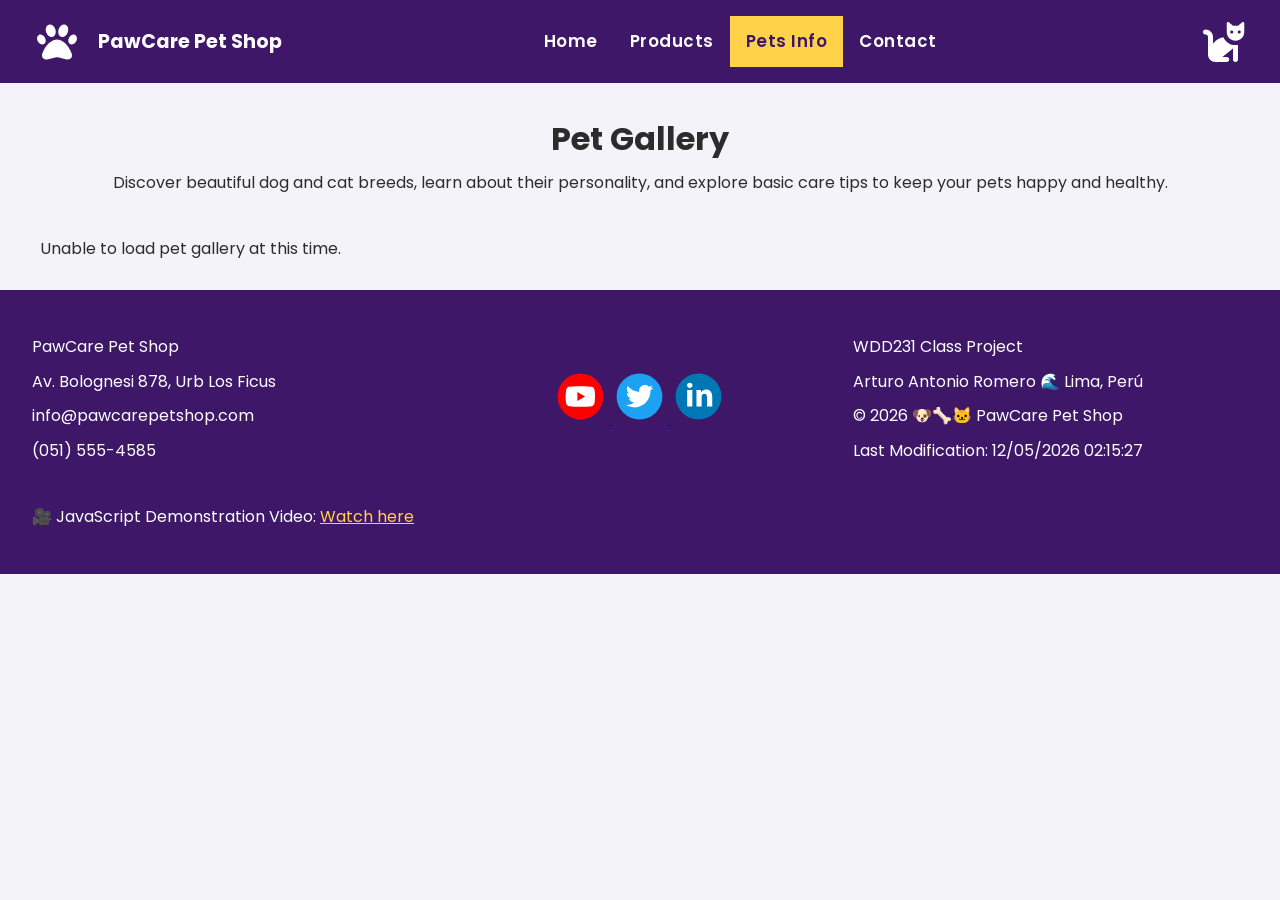
<file: petshop/information.html>
<!DOCTYPE html>
<html lang="en">

<head>
    <meta charset="UTF-8">
    <meta name="viewport" content="width=device-width, initial-scale=1.0">

    <title>PawCare Pet Shop - Pets Info</title>
    <meta name="description"
        content="Explore our Pet Gallery with real dog photos and fun facts from public APIs. Discover pets in a fun, interactive way!">
    <meta name="author" content="Arturo Romero">

    <!-- Open Graph -->
    <meta property="og:title" content="Pet Gallery, Dog Photos & Fun Facts — PawCare Pet Shop">
    <meta property="og:description"
        content="Discover real dog photos and fun dog facts powered by public APIs. Enjoy our interactive Pet Gallery and learn something new about pets every time you visit.🐾">
    <meta property="og:image" content="https://aromerosud.github.io/wdd231/petshop/images/logo.svg">
    <meta property="og:url" content="https://aromerosud.github.io/wdd231/petshop/index.html">

    <link rel="icon" href="images/favicon.ico">

    <!-- Fonts & Styles -->
    <link rel="preconnect" href="https://fonts.googleapis.com">
    <link rel="preconnect" href="https://fonts.gstatic.com" crossorigin>
    <link
        href="https://fonts.googleapis.com/css2?family=Lato:wght@300;400;700&family=Poppins:wght@400;600;700&display=swap"
        rel="stylesheet">

    <link rel="stylesheet" href="styles/normalize.css">
    <link rel="stylesheet" href="styles/petshop-small.css">
    <link rel="stylesheet" href="styles/petshop-larger.css">

    <!-- Scripts -->
    <script src="scripts/navigation.js" defer></script>
    <script src="scripts/date.js" defer></script>
    <script src="scripts/info.js" defer></script>
</head>

<body>
    <header>
        <img id="logo-header" src="images/logo.svg" alt="PawCare Pet Shop logo" width="50" height="50">
        <span id="petshop-title">PawCare Pet Shop</span>
        <img id="icon-header" src="images/icon.svg" alt="Pet shop icon" width="50" height="50">
        <button id="menu" aria-label="Toggle navigation menu"></button>

        <nav>
            <ul class="navigation">
                <li><a href="index.html" title="Home" id="home">Home</a></li>
                <li><a href="products.html" title="Products" id="products">Products</a></li>
                <li><a href="information.html" title="Info" id="info" class="active">Pets Info</a></li>
                <li><a href="contact.html" title="Contact" id="contact">Contact</a></li>
            </ul>
        </nav>
    </header>

    <main class="pets-layout">
        <h1>Pet Gallery</h1>

        <section class="pets-intro">
            <p>
                Discover beautiful dog and cat breeds, learn about their personality, and explore basic care tips to
                keep your pets happy and healthy.
            </p>
        </section>

        <!-- Pet gallery grid -->
        <section class="pets-grid" id="servicesGrid">
        </section>

        <!-- Pet details modal -->
        <dialog id="petDialog" class="pet-dialog">
            <div class="modal-content">
                <button class="close-modal" id="closePetDialog" aria-label="Close dialog">✖</button>
                <div id="petDetails"></div>
            </div>
        </dialog>
    </main>

    <footer>
        <div>
            <p>PawCare Pet Shop</p>
            <p>Av. Bolognesi 878, Urb Los Ficus</p>
            <p>info@pawcarepetshop.com</p>
            <p>(051) 555-4585</p>
        </div>

        <div class="social-media">
            <a href="https://www.youtube.com/">
                <img src="images/youtube.svg" width="60" height="60" alt="Youtube Icon">
            </a>
            <a href="https://x.com/">
                <img src="images/twitter.svg" width="60" height="60" alt="Twitter Icon">
            </a>
            <a href="https://linkedin.com">
                <img src="images/linkedin.svg" width="60" height="60" alt="LinkedIn Icon">
            </a>
        </div>

        <div>
            <p>WDD231 Class Project</p>
            <p>Arturo Antonio Romero 🌊 Lima, Perú</p>
            <p>
                <span id="currentyear"></span> 🐶🦴🐱 PawCare Pet Shop
            </p>
            <p class="datelastmodified">
                Last Modification: <span id="lastModified"></span>
            </p>
        </div>
        <p class="video-link">
                🎥 JavaScript Demonstration Video:
                <a href="https://www.loom.com/share/3e6bc9d4e23047fba74b4d5fa00df074" target="_blank">Watch here</a>
            </p>
    </footer>
</body>

</html>
</file>
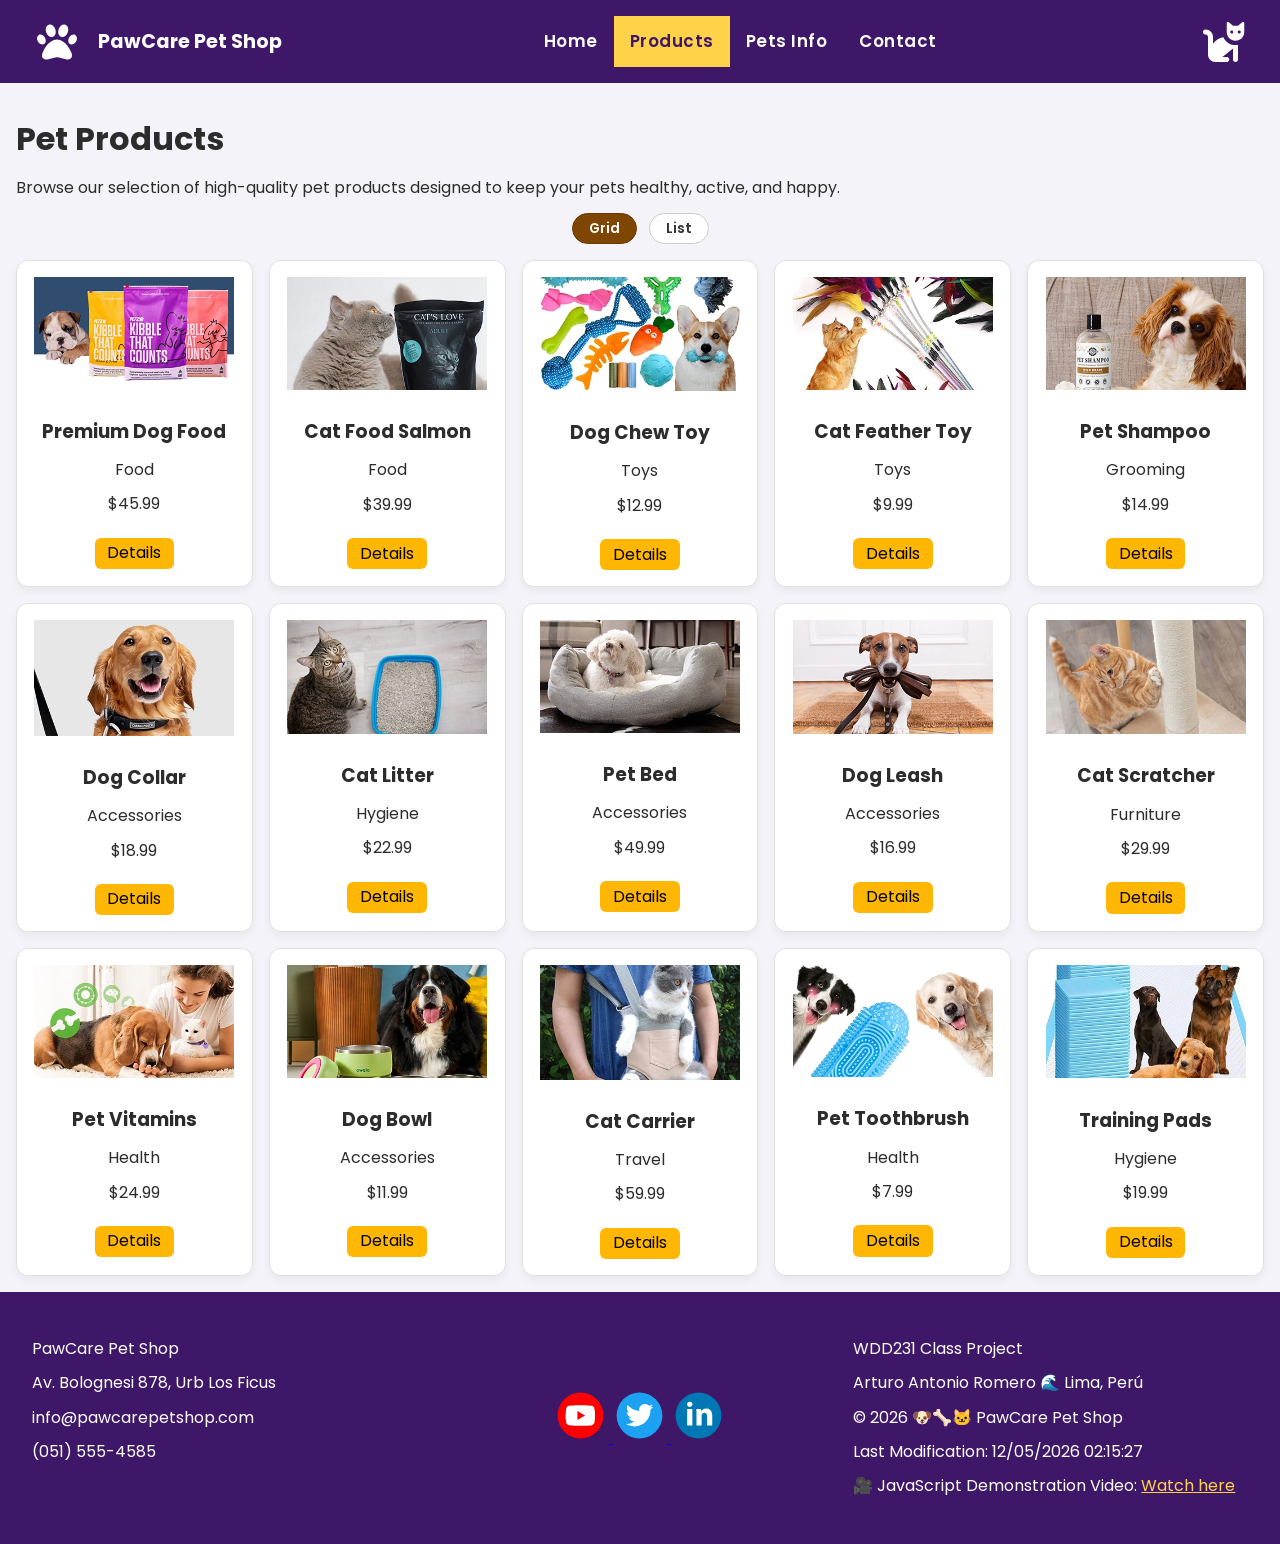
<file: petshop/products.html>
<!DOCTYPE html>
<html lang="en">

<head>
    <meta charset="UTF-8">
    <meta name="viewport" content="width=device-width, initial-scale=1.0">

    <title>PawCare Pet Shop - Products</title>
    <meta name="description"
        content="Explore our wide selection of pet products, including food, toys, accessories, and essentials to keep your pets healthy and happy.">
    <meta name="author" content="Arturo Romero">

    <!-- Open Graph -->
    <meta property="og:title" content="Shop for Your Pet — PawCare Pet Shop">
    <meta property="og:description"
        content="Find food, toys, accessories, and essentials your pets will love. Quality products to keep tails wagging and whiskers happy. 🐶🐱">
    <meta property="og:image" content="https://aromerosud.github.io/wdd231/petshop/images/logo.svg">
    <meta property="og:url" content="https://aromerosud.github.io/wdd231/petshop/index.html">

    <link rel="icon" href="images/favicon.ico">

    <!-- Fonts & Styles -->
    <link rel="preconnect" href="https://fonts.googleapis.com">
    <link rel="preconnect" href="https://fonts.gstatic.com" crossorigin>
    <link
        href="https://fonts.googleapis.com/css2?family=Lato:wght@300;400;700&family=Poppins:wght@400;600;700&display=swap"
        rel="stylesheet">

    <link rel="stylesheet" href="styles/normalize.css">
    <link rel="stylesheet" href="styles/petshop-small.css">
    <link rel="stylesheet" href="styles/petshop-larger.css">

    <!-- Scripts -->
    <script src="scripts/navigation.js" defer></script>
    <script src="scripts/date.js" defer></script>
    <script src="scripts/products.js" type="module"></script>
</head>

<body>
    <header>
        <img id="logo-header" src="images/logo.svg" alt="PawCare Pet Shop logo" width="50" height="50">
        <span id="petshop-title">PawCare Pet Shop</span>
        <img id="icon-header" src="images/icon.svg" alt="Pet shop icon" width="50" height="50">
        <button id="menu" aria-label="Toggle navigation menu"></button>

        <nav>
            <ul class="navigation">
                <li><a href="index.html" title="Home" id="home">Home</a></li>
                <li><a href="products.html" title="Products" id="products" class="active">Products</a></li>
                <li><a href="information.html" title="Info" id="info">Pets Info</a></li>
                <li><a href="contact.html" title="Contact" id="contact">Contact</a></li>
            </ul>
        </nav>
    </header>

    <main class="products-layout">
        <h1>Pet Products</h1>

        <section class="products-intro">
            <p>
                Browse our selection of high-quality pet products designed to keep your pets healthy, active, and happy.
            </p>
        </section>

        <!-- View toggle -->
        <div class="menu">
            <button id="grid" class="view-btn">Grid</button>
            <button id="list" class="view-btn">List</button>
        </div>

        <!-- Dynamic products -->
        <section>
            <div id="products-cards" class="grid"></div>
        </section>

        <!-- Product details modal -->
        <dialog id="productDialog">
            <div class="modal-content">
                <button class="close-modal" id="closeProductDialog" aria-label="Close dialog">✖</button>
                <div id="productDetails"></div>
            </div>
        </dialog>
    </main>

    <footer>
        <div>
            <p>PawCare Pet Shop</p>
            <p>Av. Bolognesi 878, Urb Los Ficus</p>
            <p>info@pawcarepetshop.com</p>
            <p>(051) 555-4585</p>
        </div>

        <div class="social-media">
            <a href="https://www.youtube.com/">
                <img src="images/youtube.svg" width="60" height="60" alt="Youtube Icon">
            </a>
            <a href="https://x.com/">
                <img src="images/twitter.svg" width="60" height="60" alt="Twitter Icon">
            </a>
            <a href="https://linkedin.com">
                <img src="images/linkedin.svg" width="60" height="60" alt="LinkedIn Icon">
            </a>
        </div>

        <div>
            <p>WDD231 Class Project</p>
            <p>Arturo Antonio Romero 🌊 Lima, Perú</p>
            <p>
                <span id="currentyear"></span> 🐶🦴🐱 PawCare Pet Shop
            </p>
            <p class="datelastmodified">
                Last Modification: <span id="lastModified"></span>
            </p>
            <p class="video-link">
                🎥 JavaScript Demonstration Video:
                <a href="https://www.loom.com/share/3e6bc9d4e23047fba74b4d5fa00df074" target="_blank">Watch here</a>
            </p>
        </div>
    </footer>
</body>

</html>
</file>
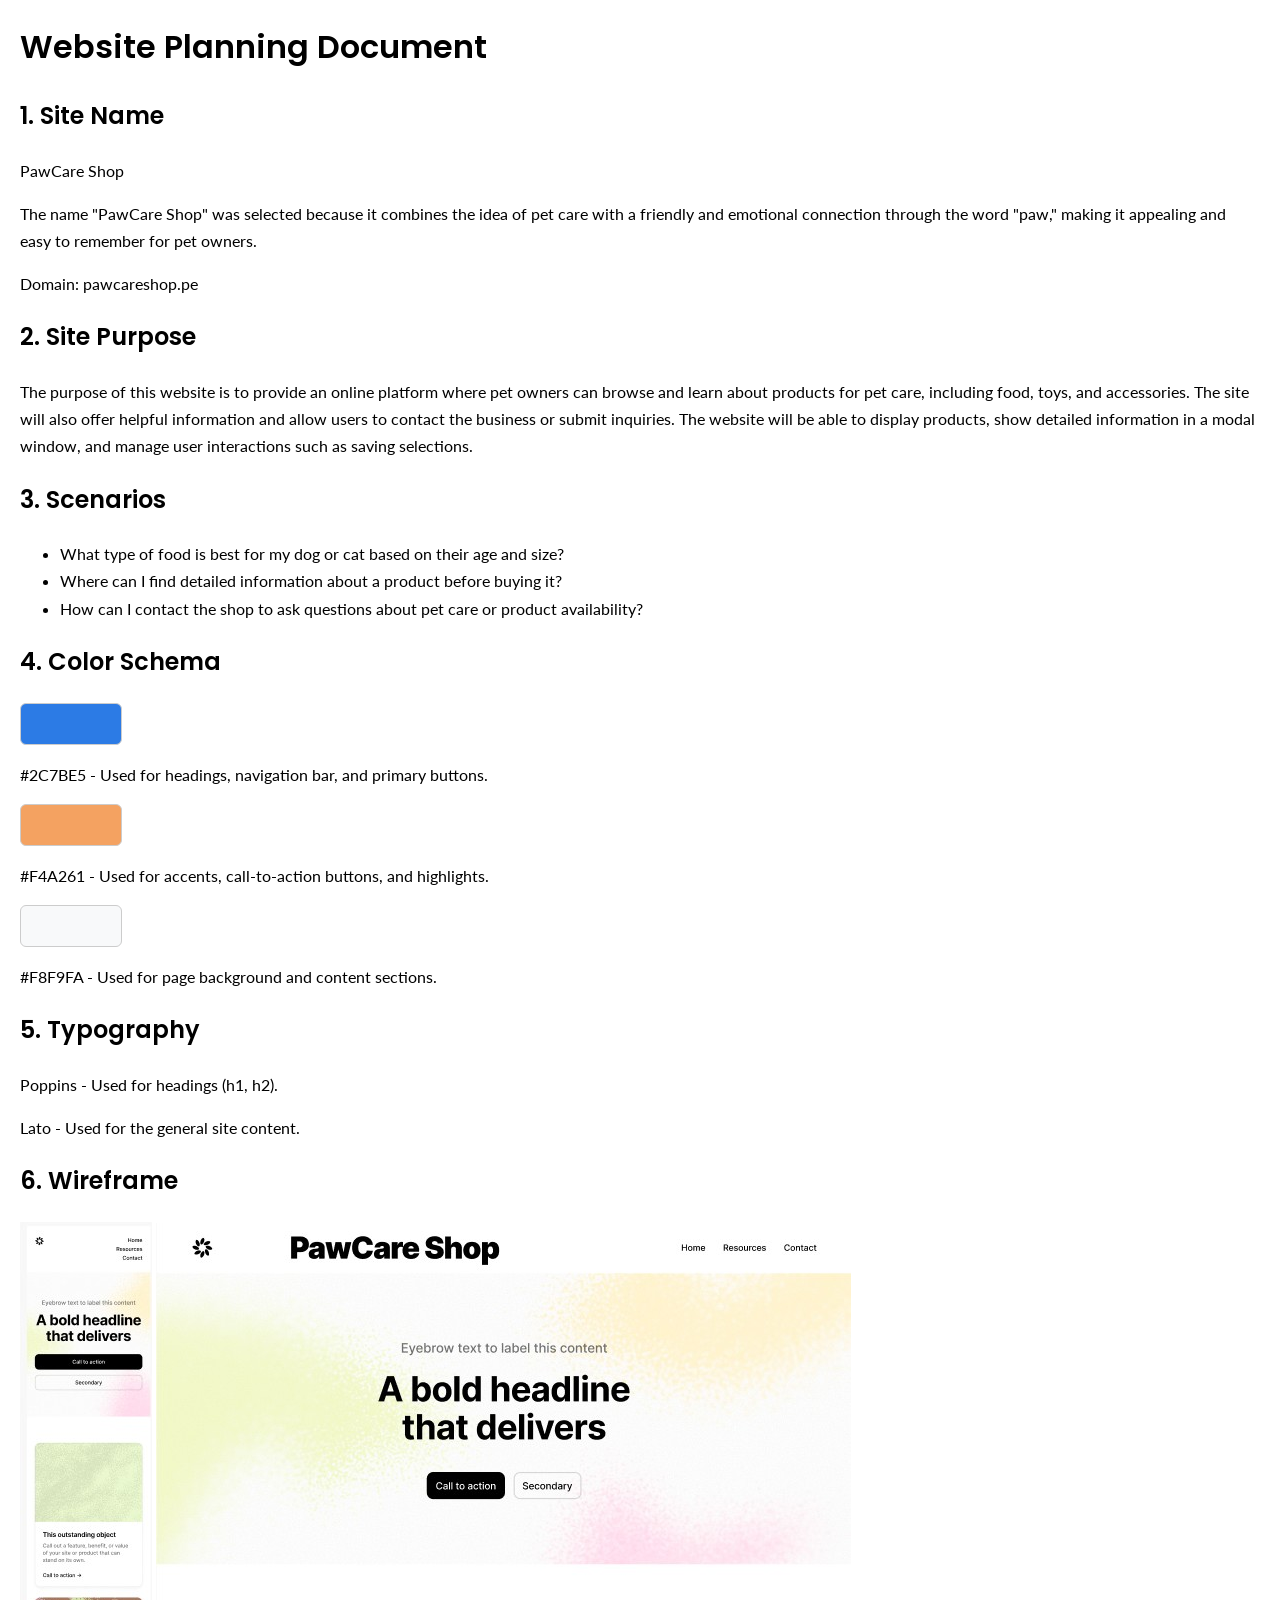
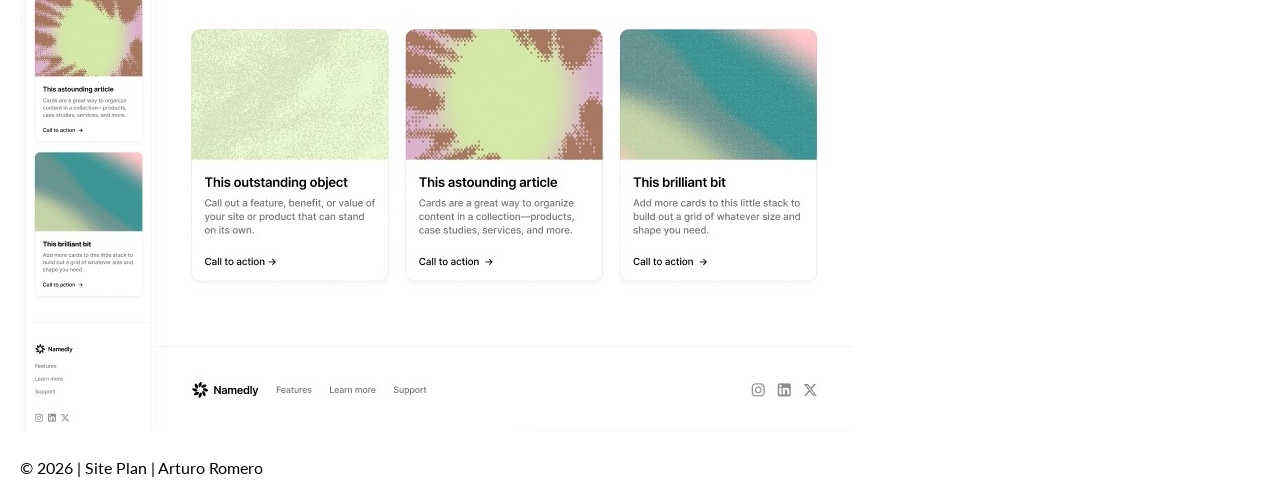
<file: petshop/siteplan.html>
<!DOCTYPE html>
<html lang="en">

<head>
    <meta charset="UTF-8">
    <meta name="viewport" content="width=device-width, initial-scale=1.0">
    <title>Site Plan - Arturo Romero</title>
    <meta name="description"
        content="WDD 231 - Web Fronted Development | Arturo Romero | Site plan for my W05 project, including purpose, colors, typography, and wireframes.">
    <meta name="author" content="Arturo Romero">
    <link rel="stylesheet" href="styles/siteplan.css">
    <link rel="preconnect" href="https://fonts.googleapis.com">
    <link rel="preconnect" href="https://fonts.gstatic.com" crossorigin>
    <link
        href="https://fonts.googleapis.com/css2?family=Lato:wght@300;400;700&family=Poppins:wght@400;600;700&display=swap"
        rel="stylesheet">
</head>

<body class="body-font">
    <header>
        <h1 class="title-font">Website Planning Document</h1>
    </header>

    <main>
        <section>
            <h2 class="title-font">1. Site Name</h2>
            <p class="body-font">PawCare Shop</p>
            <p class="body-font">
                The name "PawCare Shop" was selected because it combines the idea of pet care with a friendly and
                emotional connection through the word "paw," making it appealing and easy to remember for pet owners.
            </p>
            <p class="body-font">Domain: pawcareshop.pe</p>
        </section>

        <section>
            <h2 class="title-font">2. Site Purpose</h2>
            <p class="body-font">
                The purpose of this website is to provide an online platform where pet owners can browse and learn about
                products for pet care, including food, toys, and accessories. The site will also offer helpful
                information and allow users to contact the business or submit inquiries. The website will be able to
                display products, show detailed information in a modal window, and manage user interactions such as
                saving selections.
            </p>
        </section>

        <section>
            <h2 class="title-font">3. Scenarios</h2>
            <ul class="body-font">
                <li>What type of food is best for my dog or cat based on their age and size?</li>
                <li>Where can I find detailed information about a product before buying it?</li>
                <li>How can I contact the shop to ask questions about pet care or product availability?</li>
            </ul>
        </section>

        <section>
            <h2 class="title-font">4. Color Schema</h2>

            <div class="color-swatch primary-color"></div>
            <p class="body-font">#2C7BE5 - Used for headings, navigation bar, and primary buttons.</p>

            <div class="color-swatch secundary-color"></div>
            <p class="body-font">#F4A261 - Used for accents, call-to-action buttons, and highlights.</p>

            <div class="color-swatch background-color"></div>
            <p class="body-font">#F8F9FA - Used for page background and content sections.</p>
        </section>

        <section>
            <h2 class="title-font">5. Typography</h2>
            <p class="body-font">Poppins - Used for headings (h1, h2).</p>
            <p class="body-font">Lato - Used for the general site content.</p>
        </section>

        <section>
            <h2 class="title-font">6. Wireframe</h2>
            <img src="images/wireframe-mobile.jpg" alt="Wireframe - Mobile View">
            <img src="images/wireframe-desktop.jpg" alt="Wireframe - Desktop View">
        </section>
    </main>

    <footer>
        <p class="body-font">© 2026 | Site Plan | Arturo Romero</p>
    </footer>
</body>

</html>
</file>
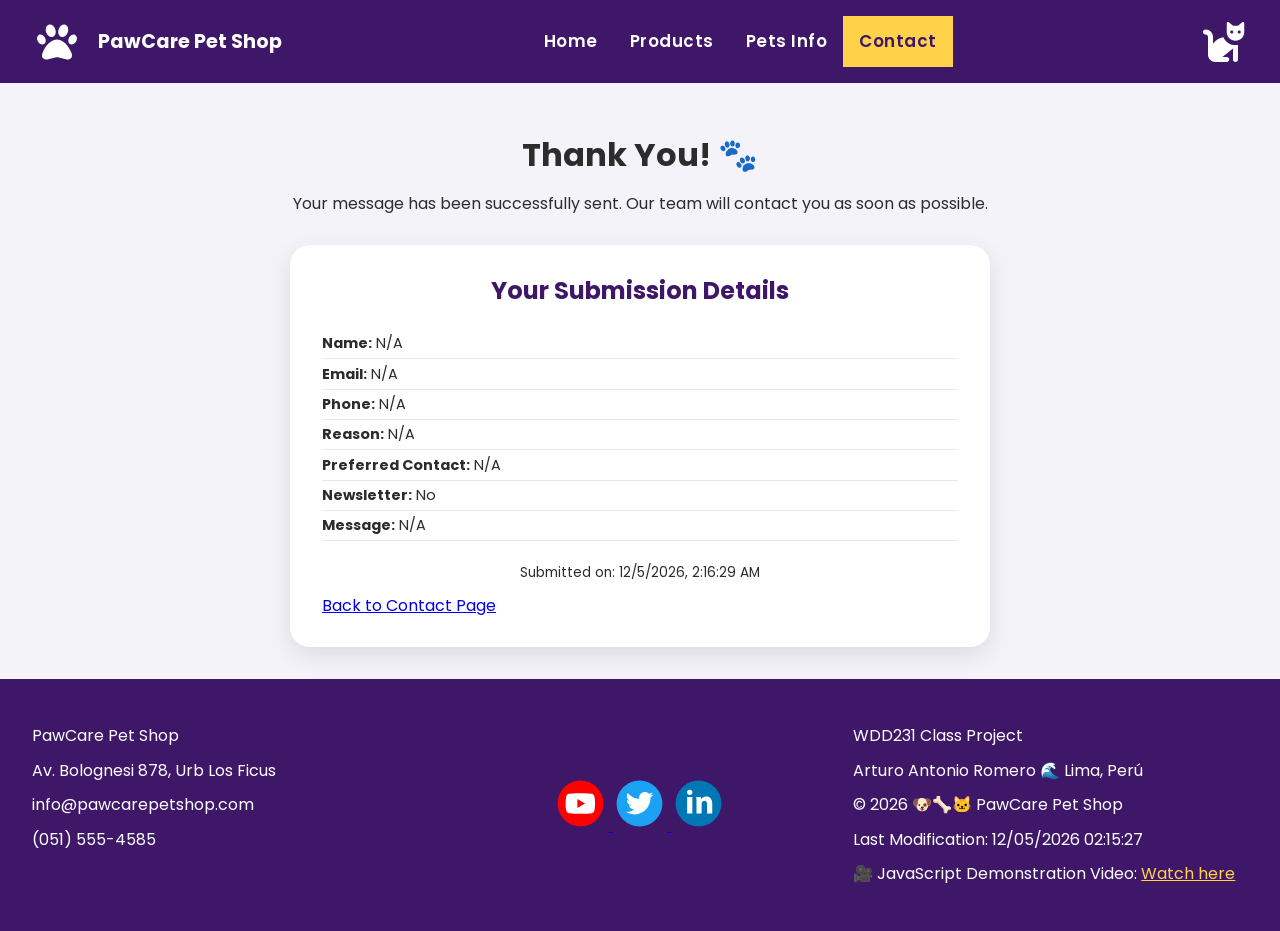
<file: petshop/thankyou.html>
<!DOCTYPE html>
<html lang="en">

<head>
    <meta charset="UTF-8">
    <meta name="viewport" content="width=device-width, initial-scale=1.0">

    <title>PawCare Pet Shop - Thank you</title>
    <meta name="description" content="Thank you for contacting PawCare Pet Shop. We will get back to you shortly.">
    <meta name="author" content="Arturo Romero">

    <!-- Open Graph -->
    <meta property="og:title" content="Contact PawCare — Thank you">
    <meta property="og:description"
        content="Thank you for contacting PawCare Pet Shop. We will get back to you shortly. ❤️🐾">
    <meta property="og:image" content="https://aromerosud.github.io/wdd231/petshop/images/logo.svg">
    <meta property="og:url" content="https://aromerosud.github.io/wdd231/petshop/index.html">

    <link rel="icon" href="images/favicon.ico">

    <!-- Fonts & Styles -->
    <link rel="preconnect" href="https://fonts.googleapis.com">
    <link rel="preconnect" href="https://fonts.gstatic.com" crossorigin>
    <link
        href="https://fonts.googleapis.com/css2?family=Lato:wght@300;400;700&family=Poppins:wght@400;600;700&display=swap"
        rel="stylesheet">

    <link rel="stylesheet" href="styles/normalize.css">
    <link rel="stylesheet" href="styles/petshop-small.css">
    <link rel="stylesheet" href="styles/petshop-larger.css">

    <!-- Scripts -->
    <script src="scripts/navigation.js" defer></script>
    <script src="scripts/date.js" defer></script>
    <script src="scripts/thankyou.js" defer></script>
</head>

<body>
    <header>
        <img id="logo-header" src="images/logo.svg" alt="PawCare Pet Shop logo" width="50" height="50">
        <span id="petshop-title">PawCare Pet Shop</span>
        <img id="icon-header" src="images/icon.svg" alt="Pet shop icon" width="50" height="50">
        <button id="menu" aria-label="Toggle navigation menu"></button>

        <nav>
            <ul class="navigation">
                <li><a href="index.html" title="Home" id="home">Home</a></li>
                <li><a href="products.html" title="Products" id="products">Products</a></li>
                <li><a href="information.html" title="Info" id="info">Pets Info</a></li>
                <li><a href="contact.html" title="Contact" id="contact" class="active">Contact</a></li>
            </ul>
        </nav>
    </header>

    <main class="thankyou-layout">
        <h1>Thank You! 🐾</h1>

        <p class="thankyou-intro">
            Your message has been successfully sent. Our team will contact you as soon as possible.
        </p>

        <section class="thankyou-card">
            <h2>Your Submission Details</h2>

            <ul id="submissionDetails">
            </ul>

            <p class="thankyou-time" id="submissionTime"></p>

            <a href="contact.html" class="btn-primary">Back to Contact Page</a>
        </section>
    </main>

    <footer>
        <div>
            <p>PawCare Pet Shop</p>
            <p>Av. Bolognesi 878, Urb Los Ficus</p>
            <p>info@pawcarepetshop.com</p>
            <p>(051) 555-4585</p>
        </div>

        <div class="social-media">
            <a href="https://www.youtube.com/">
                <img src="images/youtube.svg" width="60" height="60" alt="Youtube Icon">
            </a>
            <a href="https://x.com/">
                <img src="images/twitter.svg" width="60" height="60" alt="Twitter Icon">
            </a>
            <a href="https://linkedin.com">
                <img src="images/linkedin.svg" width="60" height="60" alt="LinkedIn Icon">
            </a>
        </div>

        <div>
            <p>WDD231 Class Project</p>
            <p>Arturo Antonio Romero 🌊 Lima, Perú</p>
            <p>
                <span id="currentyear"></span> 🐶🦴🐱 PawCare Pet Shop
            </p>
            <p class="datelastmodified">
                Last Modification: <span id="lastModified"></span>
            </p>
            <p class="video-link">
                🎥 JavaScript Demonstration Video:
                <a href="https://www.loom.com/share/3e6bc9d4e23047fba74b4d5fa00df074" target="_blank">Watch here</a>
            </p>
        </div>
    </footer>
</body>

</html>
</file>
<file: styles/small.css>
:root {
    --primary-color: #1e3a8a;
    --secondary-color: #0f172a;
    --accent-yellow: #facc15;
    --accent-red: #dc2626;
    --body-color: #ffffff;
    --header-color: #ffffff;
    --primary-text-color: #ffffff;
    --section-color: #f1f5f9;
    --secundary-text-color: #1f2937;
    --shadow-color: #333;
}

* {
    margin: 0;
    padding: 0;
    box-sizing: border-box;
}

body {
    margin: 0 auto;
    font-family: 'Roboto', sans-serif;
    background-color: var(--body-color);
    color: var(--secundary-text-color);
}

.main {
    display: grid;
    grid-template-columns: 1fr;
    padding: 10px;
}

header,
footer {
    background-color: var(--header-color);
    color: var(--secondary-color);
}

header {
    display: flex;
    flex-direction: column;
    align-items: stretch;
    position: relative;
}

.header-top {
    display: flex;
    justify-content: space-between;
    align-items: center;
    padding: 0.5rem;
}

.brand {
    display: flex;
    align-items: center;
    gap: 0.5rem;
}

.brand img {
    width: 48px;
    height: auto;
}

#course-title {
    font-size: 1.5rem;
    margin-left: 0.5rem;
}

.photo-perfil {
    width: 250px;
    height: auto;
    margin: 15px;
    margin-top: 1rem;
    border: 1px solid rgb(0, 0, 0, 3);
    box-shadow: 0 0 10px var(--shadow-color);
    border-radius: .5rem;
}

.btn-certificate {
    background-color: var(--primary-color);
    color: var(--primary-text-color);
    border: none;
    border-radius: .5rem;
    padding: 5px;
    margin: 5px;
}

.btn-certificate:hover {
    background-color: var(--accent-yellow);
    color: var(--secondary-color);
}

.action-up {
    display: grid;
    grid-template: 1fr / 1fr 1fr 1fr;
}

.courses {
    background-color: var(--primary-color);
    color: var(--primary-text-color);
    padding: 5px;
    margin: 5px 0px;
}

.courses.completed {
    background-color: var(--accent-yellow);
    color: var(--secondary-color);
    font-weight: 600;
    border: 2px solid var(--accent-red);
}

#menu {
    font-size: 2rem;
    border: 0;
    background: none;
    color: var(--secundary-text-color);
    cursor: pointer;
    background-color: var(--section-color);
}

#menu::before {
    content: "☰";
    padding: 5px;
}

#menu.open::before {
    content: "X";
    padding: 5px;
}

nav {
    width: 100%;
}

.navigation {
    display: none;
    flex-direction: column;
    list-style: none;
    align-items: stretch;
    background-color: var(--secondary-color);
    color: var(--primary-text-color);
}


.navigation a {
    color: var(--primary-text-color);
    padding: 0.75rem 1rem;
    text-decoration: none;
    display: block;
    text-align: left;
}

.navigation a:hover {
    background-color: var(--primary-color);
    color: var(--primary-text-color);
    font-weight: 700;
}

.navigation a.active {
    background-color: var(--primary-color);
    font-weight: 600;
}

.navigation.open {
    display: flex;
}

section {
    margin: 5px;
    background-color: var(--section-color);
    text-align: center;
}

section,
.footer-down {
    background-color: var(--section-color);
}

h1 {
    padding: 0px 10px;
}

.title-section {
    background-color: var(--secondary-color);
    color: var(--primary-text-color);
    padding: 7px;
}

p {
    padding: 10px;
    text-align: left;
    grid-column: 1/4;
}

.text-credits {
    text-align: center;
}

footer {
    padding: 0.5rem;
    text-align: center;
    display: flex;
    flex-direction: column;
    align-items: center;
    justify-content: center;
    margin: 5px 0px;
}

footer img {
    width: 40px;
}

.footer-down {
    background-color: var(--section-color);
    width: 100%;
}

footer p {
    text-align: center;
}
</file>
<file: styles/larger.css>
@media screen and (min-width: 750px) {
    main {
        display: grid;
        grid-template-columns: repeat(3, 1fr);
    }

    header {
        position: relative;
        flex-direction: column;
        align-items: stretch;
    }

    .header-top {
        justify-content: flex-start;
        gap: 1rem;
    }

    #menu {
        display: none;
    }

    nav {
        display: block;
        width: 100%;
        margin-top: 0.5rem;
    }

    .navigation {
        display: flex;
        flex-direction: row;
        justify-content: flex-start;
        align-items: center;
    }

    .navigation li {
        flex: 0 0 auto;
    }

    .navigation a {
        display: block;
        color: var(--primary-text-color);
        padding: 0.75rem 1rem;
        text-decoration: none;
        text-align: center;
    }

    .navigation a:hover {
        background-color: var(--primary-color);
        color: var(--primary-text-color);
    }


    .card-left {
        grid-column: 1/3;
    }

    .card-right {
        grid-column: 3/4;
    }

    .card-courses {
        grid-column: 1/4;
    }

    .action-down {
        display: grid;
        grid-template-columns: repeat(3, 1fr);
    }

    .courses {
        margin: 5px;
    }
}
</file>
<file: chamber/styles/chamber-small.css>
:root {
    --primary-color: #1F3A5F;
    --secondary-color: #3A6EA5;
    --bg-color: #F8F9FA;
    --text-color: #1A1A1A;
}

main {
    display: grid;
    grid-template-columns: 1fr;
    padding: 10px;
}

* {
    margin: 0;
    padding: 0;
}

body {
    margin: 0 auto;
    font-family: 'Roboto', sans-serif;
    font-size-adjust: 0.5;
}

header,
footer {
    background-color: var(--primary-color);
    color: #eee;
}

header {
    display: flex;
    align-items: center;
    gap: 10px;
    position: relative;
    padding: 1rem;
    justify-content: center;
}

header img {
    width: 50px;
    height: 50px;

}


#chamber-title {
    flex: 1;
    font-size: 1.2rem;
    width: 100%;
    align-items: center;
}

/* small view navigation */
#menu {
    font-size: 2rem;
    border: 0;
    background: none;
    color: #fff;

}

#menu::before {
    content: "☰";
}

#menu.open::before {
    content: "X";
    position: absolute;
    top: 10%;
    right: 1rem;
}

.navigation {
    display: flex;
    flex-direction: column;
    justify-content: space-evenly;
    list-style: none;
    color: #fff;
}

.navigation a {
    display: none;
    padding: 1rem;
    text-align: center;
    text-decoration: none;
    color: #fff;
}

.navigation a:hover {
    background-color: #ffffff;
    color: var(--primary-color);
    font-weight: 700;
}

.navigation a.active {
    background-color: #ffffff;
    color: var(--primary-color);
    font-weight: bold;
}

/* when the button is clicked - the open class is toggled (added/removed) */
.open a {
    display: block;
    font-size: 1.5rem;
}

footer {
    display: grid;
    grid-template-columns: 1fr;
    gap: 1rem;
    padding: 0.5rem;
    text-align: left;
}

footer>div {
    display: flex;
    flex-direction: column;
    justify-content: center;
    align-items: center;
    text-align: left;
    gap: 0.3rem;
}

.social-media {
    display: flex;
    flex-direction: row;
    justify-content: center;
    align-items: center;
}

footer img {
    width: 60px;
    height: 60px;
    aspect-ratio: 1 / 1;
    padding: 10px;
}

#cards.grid {
    display: grid;
    grid-template-columns: repeat(auto-fit, minmax(320px, 1fr));
    gap: 1rem;
}

#cards.grid section {
    padding: 10px;
    margin: 10px;
    background-color: #fff;
    text-align: center;
    box-shadow: 0 0 10px #333;
    min-height: 150px;
}

#cards.grid img {
    max-width: 150px;
    height: 60px;
    object-fit: contain;
    display: block;
    margin: 1rem auto 0;
}

#cards.grid h3 {
    display: none;
}

#cards.grid p {
    margin: 0;
    font-size: 0.9rem;
    color: #333;
}

#cards.grid a {
    font-size: 0.9rem;
    color: #0a4ea3;
    text-decoration: none;
    font-weight: 600;
}

#cards.list {
    display: flex;
    flex-direction: column;
    gap: 0.75rem;
}

#cards.list section {
    display: flex;
    flex-direction: column;
    gap: 0.25rem;
    padding: 0.75rem;
    background-color: #f4f4f4;
    border: 1px solid #ddd;
    border-radius: 6px;
}

#cards.list img {
    display: none;
}

#cards.list h3 {
    font-size: 1rem;
    font-weight: 700;
}

#cards.list p,
#cards.list a {
    font-size: 0.9rem;
}

#cards.list a {
    font-size: 0.9rem;
    color: #0a4ea3;
    text-decoration: none;
    font-weight: 600;
}

.menu {
    display: flex;
    justify-content: center;
    align-items: center;
    gap: 1rem;
    margin: 1.5rem auto;
}

.menu button {
    padding: 0.5rem 1.2rem;
    border: 1px solid #ccc;
    border-radius: 20px;
    background-color: #f4f4f4;
    font-weight: 600;
    cursor: pointer;
    transition: all 0.2s ease;
}

.menu button:hover {
    background-color: #e0e0e0;
}

.menu button.active {
    background-color: #110b36;
    color: #fff;
    border-color: #110b36;
}

/* Index - Hero */
.hero {
    position: relative;
}

.hero-text h1,
.hero-text p {
    display: none;
}

.hero img {
    width: 100%;
    height: auto;
    object-fit: cover;
}

.hero-text {
    position: absolute;
    bottom: 1rem;
    right: 1rem;
    padding: 0;
    background: none;
}

.hero-text h1 {
    font-size: 2rem;
    color: var(--primary-color);
    margin-bottom: 0.5rem;
}

.hero-btn {
    display: inline-block;
    background-color: var(--primary-color);
    color: #ffffff;
    padding: 0.7rem 1.5rem;
    border-radius: 6px;
    font-weight: bold;
    text-decoration: none;
    margin-top: 0.5rem;
    font-size: 19px;
}

.hero-btn:hover {
    background-color: var(--secondary-color);
    color: #ffffff;
}

/* cards events */
.card {
    background-color: #ffffff;
    border-radius: 10px;
    box-shadow: 0 4px 10px rgba(0, 0, 0, 0.08);
}

.card h2 {
    margin-bottom: 0.5rem;
    font-size: 1.4rem;
}

.card h3 {
    margin-bottom: 0.3rem;
    font-size: 1.1rem;
}

.event-date {
    font-size: 0.9rem;
    font-weight: bold;
    color: #6b4e2e;
    margin-bottom: 0.5rem;
}

.card-header {
    background-color: var(--secondary-color);
    color: #ffffff;
    padding: 0.75rem 1rem;
    border-radius: 10px 10px 0 0;
}

.card-header h2 {
    margin: 0;
    font-size: 1.4rem;
}

.card-body {
    padding: 1rem;
}

/* cards weather */

.weather-content {
    display: grid;
    grid-template-columns: auto 1fr;
    gap: 1rem;
    align-items: center;
}

.weather-icon img {
    width: 64px;
    height: 64px;
}

.weather-details p {
    margin: 0.2rem 0;
    font-size: 0.95rem;
}

.temperature {
    font-size: 1.6rem;
    font-weight: bold;
}

#forecast-list p {
    margin: 0.4rem 0;
    font-size: 1rem;
}

.info-row {
    display: grid;
    grid-template-columns: repeat(auto-fit, minmax(280px, 1fr));
    gap: 1rem;
    margin: 2rem 0;
}

/* Cards Spotlights */
#spotlights {
    display: grid;
    grid-template-columns: repeat(auto-fit, minmax(280px, 1fr));
    gap: 1rem;
    padding: 1rem;
}

/* Card */
.spotlight-card {
    border: 1px solid #ccc;
    border-top: 4px solid var(--secondary-color);
    border-radius: 8px;
    padding: 1rem;
    background-color: #fff;
    overflow: hidden;
}

.spotlight-content {
    display: flex;
    flex-direction: column;
    gap: 1rem;
    margin-top: 1rem;
}

.spotlight-card p,
.spotlight-card a {
    word-wrap: break-word;
    overflow-wrap: break-word;
    word-break: break-word;
}

.spotlight-card a {
    display: inline-block;
    max-width: 100%;
}

.spotlight-content img {
    max-width: 120px;
    margin: 0 auto;
}

.spotlight-card h3 {
    margin: 0;
}

.member-level {
    font-weight: bold;
    color: #555;
}

/* Join Form */
.title-section,
.form-section h2 {
    font-size: 1.6rem;
    margin-bottom: 1rem;
    color: #2b2b2b;
    position: relative;
    padding-left: 0.75rem;
}

.title-section::before,
.form-section h2::before {
    content: "";
    position: absolute;
    left: 0;
    top: 0;
    height: 100%;
    width: 5px;
    background-color: var(--primary-color);
    border-radius: 4px;
}

.form-section {
    padding: 1rem;
}

#join-form {
    display: flex;
    flex-direction: column;
    gap: 1rem;
}

/* Form - Labels */
#join-form label {
    display: flex;
    flex-direction: column;
    font-size: 0.9rem;
    color: #333;
}

/* Inputs y textarea */
#join-form input[type="text"],
#join-form input[type="email"],
#join-form input[type="tel"],
#join-form textarea {
    margin-top: 0.4rem;
    padding: 0.7rem;
    border-radius: 6px;
    border: 1px solid #999;
    background-color: #f2f2f2;
    font-size: 1rem;
    width: 100%;
    max-width: 440px;
}

/* Textarea */
#join-form textarea {
    resize: vertical;
}

#join-form fieldset {
    border: 1px solid #ccc;
    border-radius: 6px;
    padding: 1rem;
    width: 100%;
    max-width: 440px;
}

#join-form legend {
    padding: 0 0.5rem;
    font-weight: bold;
    color: var(--primary-color);
}

#join-form fieldset label {
    flex-direction: row;
    align-items: center;
    gap: 0.4rem;
    margin-top: 0.5rem;
}

#join-form input:required,
#join-form textarea:required {
    border-left: 6px solid red;
}

#join-form input:required:valid,
#join-form textarea:required:valid {
    border-left: 6px solid green;
}

#join-form input[type="submit"] {
    margin-top: 1rem;
    padding: 0.8rem;
    background: linear-gradient(var(--secondary-color), var(--primary-color));
    color: #fff;
    border: none;
    border-radius: 6px;
    font-size: 1rem;
    cursor: pointer;
    max-width: 440px;
    box-shadow: 1px 1px 4px rgba(0, 0, 0, 0.3);
}

#join-form input[type="submit"]:hover {
    opacity: 0.9;
}

/* Main Join*/
.join-content {
    display: flex;
    flex-direction: column;
    gap: 2rem;
}

/* cards membership levels */

.membership-section {
    padding: 1rem;
}

.membership-cards {
    display: flex;
    flex-direction: column;
    gap: 1.5rem;
}

.membership-card {
    background-color: #ffffff;
    border-radius: 10px;
    padding: 1.5rem;
    box-shadow: 0 6px 15px rgba(0, 0, 0, 0.08);
    display: flex;
    flex-direction: column;
    align-items: center;
    text-align: center;
    gap: 1rem;
    position: relative;
    overflow: hidden;
    /* animation */
    opacity: 0;
    transform: translateY(40px);
    transition: opacity 0.6s ease, transform 0.6s ease;
}

.membership-card h3 {
    font-size: 1.2rem;
    color: var(--primary-color);
    margin: 0;
}

.membership-card button {
    margin-top: 0.5rem;
    padding: 0.6rem 1.4rem;
    border-radius: 20px;
    border: none;
    background-color: var(--primary-color);
    color: #fff;
    font-weight: 600;
    cursor: pointer;
    transition: all 0.25s ease;
}

.membership-card button:hover {
    background-color: var(--secondary-color);
    color: #fff;
    ;
    transform: translateY(-2px);
}

.membership-card::before {
    content: "";
    position: absolute;
    top: 0;
    left: 0;
    width: 100%;
    height: 6px;
}

.membership-card.np::before {
    background-color: #6c757d;
}

.membership-card.bronze::before {
    background-color: #cd7f32;
}

.membership-card.silver::before {
    background-color: #bfc1c2;
}

.membership-card.gold::before {
    background-color: #d4af37;
}

.join-layout .form-section {
    display: flex;
    flex-direction: column;
    align-items: center;
}

.join-layout #join-form {
    width: 100%;
    max-width: 450px;
}

.join-layout .form-section h2 {
    width: 100%;
    max-width: 450px;
}

/* Membership cards animation */
.membership-card.show {
    opacity: 1;
    transform: translateY(0);
}

/* Modal */
dialog {
    border: 1px solid rgb(0 0 0 / 10%);
    border-radius: 1rem;
    padding: 1rem;
    background-color: #fff;
    box-shadow: 0 20px 40px rgba(0, 0, 0, 0.3);
    width: 90%;
    max-width: 600px;
    justify-self: center;
    align-self: center;
}

::backdrop {
    background-color: rgb(0 0 0 / 50%);
}

dialog button {
    position: absolute;
    top: 19px;
    right: 23px;
    padding: .5rem 1rem;
    border: 1px solid rgb(0 0 0 / 10%);
}

dialog h3 {
    text-align: left;
    background-color: #294c7e;
    color: #ffffff;
    padding: 10px;
    margin-bottom: 10px;
}

dialog ul {
    padding-left: 1.2rem;
}

dialog li {
    margin-bottom: 0.5rem;
}

/* Thank you page */
.thankyou-layout {
    min-height: 60vh;
    display: flex;
    justify-content: center;
    align-items: center;
    padding: 2rem 1rem;
}

.thankyou-card {
    background: #fff;
    border-radius: 1rem;
    padding: 2.5rem;
    max-width: 700px;
    width: 100%;
    box-shadow: 0 10px 30px rgba(0, 0, 0, 0.15);
    text-align: center;
}

.thankyou-card h1 {
    margin-bottom: 1rem;
}

.thankyou-message {
    margin-bottom: 2rem;
    color: #555;
}

/* Results */
.thankyou-results {
    text-align: left;
    background: #f5f7fa;
    border-radius: 0.75rem;
    padding: 1.5rem;
    margin-bottom: 2rem;
}

.thankyou-results p {
    margin: 0.5rem 0;
    font-size: 1rem;
}

/* Footer text */
.thankyou-footer {
    margin-bottom: 2rem;
    font-style: italic;
    color: #666;
}

/* Button */
.btn-primary {
    display: inline-block;
    background: linear-gradient(var(--secondary-color), var(--primary-color));
    color: #fff;
    padding: 0.75rem 1.5rem;
    border-radius: 0.5rem;
    text-decoration: none;
    font-weight: 600;
    transition: background 0.3s ease, transform 0.2s ease;
}

.btn-primary:hover {
    background: #00307a;
    transform: translateY(-2px);
}

/* Discover */
.discover-grid {
    display: grid;
    grid-template-columns: 1fr;
    gap: 1rem;
    padding: 1rem;
}

.discover-card {
    display: grid;
    grid-template-columns: 1fr;
    grid-template-areas:
        "title"
        "image"
        "content"
        "button";
    gap: 0.75rem;

    border: 1px solid #ddd;
    border-radius: 8px;
    padding: 1rem;
    background-color: #fff;
}

/* Grid Areas */
.card-title {
    grid-area: title;
}

.card-image {
    grid-area: image;
}

.card-content {
    grid-area: content;
}

.card-button {
    grid-area: button;
    text-align: center;
}

/* Image */
.card-image img {
    width: 100%;
    height: auto;
    display: block;
    border-radius: 4px;
}

/* Text */
.card-description {
    margin-bottom: 0.5rem;
}

.card-address {
    font-style: normal;
    font-size: 0.9rem;
    color: #555;
}

/* Button */
.card-button button {
    padding: 0.5rem 1.25rem;
    border: none;
    border-radius: 4px;
    background-color: var(--primary-color);
    color: #fff;
    cursor: pointer;
}

.visitor-message {
    margin: 1rem;
    padding: 0.75rem 1rem;
    background-color: #f0f6ff;
    border-left: 4px solid var(--primary-color);
    font-size: 0.95rem;
}

/* Modal Discover */
#discoverDialog {
    border: none;
    border-radius: 8px;
    padding: 0;
    max-width: 520px;
    width: 90%;
}

#discoverDialog::backdrop {
    background-color: rgba(0, 0, 0, 0.6);
}

#discoverDialog h2 {
    text-align: left;
    background-color: #294c7e;
    color: #ffffff;
    padding: 10px;
    margin-bottom: 10px;
}

.dialog-content {
    padding: 1.5rem;
    position: relative;
}

.dialog-content img {
    width: 100%;
    height: auto;
    margin: 1rem 0;
    border-radius: 4px;
}

.dialog-close {
    position: absolute;
    top: 0.5rem;
    right: 0.75rem;
    background: none;
    border: none;
    font-size: 1.5rem;
    cursor: pointer;
}

#closeModal-discover {
    top: 26px;
    right: 26px;
}
</file>
<file: chamber/styles/chamber-larger.css>
@media screen and (min-width: 750px) {
    #menu {
        display: none;
    }

    header {
        display: flex;
        align-items: center;
        padding: 1rem;
    }

    header img {
        flex: 0 0 auto;
    }

    header img:first-of-type {
        order: 1;
    }

    #chamber-title {
        order: 2;
        flex: 0 0 auto;
        width: auto;
        white-space: nowrap;
    }

    nav {
        order: 3;
        margin-left: auto;
    }

    .navigation {
        flex-direction: row;
        align-items: center;
    }

    .navigation a {
        display: block;
        padding: 0.75rem 1rem;
        font-size: 1rem;
    }

    header img:last-of-type {
        order: 4;
        margin-right: 1rem;
    }

    footer {
        grid-template-columns: repeat(3, 1fr);
        text-align: left;
        align-items: center;
    }

    .social-media {
        justify-content: center;
    }


    #cards.list {
        display: flex;
        flex-direction: column;
        gap: 0.5rem;
    }

    #cards.list section {
        display: grid;
        grid-template-columns: 2fr 3fr 1.5fr 2fr;
        align-items: center;
        padding: 0.6rem 1rem;
        background-color: #f4f4f4;
        border: 1px solid #ddd;
    }

    #cards.list img {
        display: none;
    }

    #cards.list section:nth-child(even) {
        background-color: #e9e9e9;
    }

    #cards.list h3 {
        display: block;
        font-size: 1rem;
        font-weight: 700;
        margin: 0;
        color: #222;
    }

    #cards.list p {
        margin: 0;
        font-size: 0.9rem;
        color: #333;
    }


    #cards.list a:hover {
        text-decoration: underline;
    }


    .info-row {
        grid-template-columns: 2fr 1fr 1fr;
        align-items: stretch;
    }

    #spotlights {
        flex-direction: row;
        justify-content: space-between;
    }

    .spotlight-card {
        flex: 1;
    }

    .spotlight-content {
        flex-direction: row;
        align-items: center;
    }

    .spotlight-content img {
        margin: 0;
    }

    /* Join */
    .join-content {
        flex-direction: row;
        align-items: flex-start;
    }

    .form-section,
    .membership-section {
        flex: 1;
    }

    .join-layout .form-section {
        display: flex;
        flex-direction: column;
        align-items: center;
    }

    .join-layout #join-form {
        width: 100%;
        max-width: 450px;
    }

    .join-layout .form-section h2 {
        width: 100%;
        max-width: 450px;
    }

}

@media screen and (min-width: 950px) {

    /* Index - Hero */
    .hero-text {
        position: absolute;
        bottom: 10%;
        left: 5%;
        max-width: 450px;
        background-color: #ffffffcc;
        padding: 1rem 1.5rem;
        border-radius: 10px;
    }

    .hero-text h1,
    .hero-text p {
        display: block;
    }

    .hero-text h1 {
        font-size: 2.6rem;
    }
}

/* Discover large */
@media (min-width: 1025px) {
    .discover-grid {
        grid-template-columns: 1fr 1fr;
        gap: 1.5rem;
    }
}
</file>
<file: petshop/styles/petshop-small.css>
/* PawCare Pet Shop - Small */

:root {
    --primary-purple: #3f1769;
    --accent-yellow: #ffd24a;
    --light-bg: #F5F3FA;
    --dark-text: #2C2C2C;
    --card-bg: #FFFFFF;
    --card-sp: #7e4602;
    --blue-card-sp: #042249;
}

/* Base - Small */
body {
    font-family: 'Poppins', 'Lato';
    background-color: var(--light-bg);
    color: var(--dark-text);
    margin: 0;
}

/* Header - Small */
header {
    position: relative;
    background-color: var(--primary-purple);
    color: white;
    display: grid;
    grid-template-columns: auto 1fr auto auto;
    align-items: center;
    padding: 0.75rem 1rem;
    gap: 0.5rem;
}

#logo-header {
    grid-column: 1;
}

#petshop-title {
    grid-column: 2;
    font-size: 1.2rem;
    font-weight: bold;
    margin-left: 0.5rem;
}

#icon-header {
    grid-column: 3;
    justify-self: end;
}

#menu {
    grid-column: 4;
    justify-self: end;
    font-size: 2rem;
    border: 0;
    background: none;
    color: #fff;
}

/* Hamburger icon */
#menu::before {
    content: "☰";
}

#menu.open::before {
    content: "✕";
    position: absolute;
    top: 50%;
    right: 1rem;
    transform: translateY(-50%);
    color: #fff;
    z-index: 1000;
}

/* Navigation - header */
nav {
    grid-column: 1 / -1;
}

/* Navigation links */
.navigation {
    display: flex;
    flex-direction: column;
    list-style: none;
    padding: 0;
    margin: 0;
    background-color: var(--primary-purple);
}

.navigation a {
    display: none;
    padding: 1rem;
    text-align: center;
    text-decoration: none;
    color: #fff;
    font-family: 'Poppins', 'Lato', sans-serif;
    font-size: 1rem;
    font-weight: 600;
    letter-spacing: 0.5px;
}

/* Menu open */
.navigation.open a {
    display: block;
    font-size: 1.5rem;
}

.navigation a:hover,
.navigation a.active {
    background-color: var(--accent-yellow);
    color: var(--primary-purple);
}

/* Hero - Small */
.hero {
    position: relative;
}

.hero img {
    width: 100%;
    height: auto;
    display: block;
}

.hero-text {
    background-color: var(--primary-purple);
    color: white;
    padding: 1rem;
    text-align: center;
}

.hero-text h1 {
    margin-top: 0;
    color: var(--accent-yellow);
    font-size: 1.4rem;
}

.hero-btn {
    display: inline-block;
    margin-top: 0.75rem;
    background-color: var(--accent-yellow);
    color: var(--primary-purple);
    padding: 0.5rem 1rem;
    border-radius: 6px;
    font-weight: bold;
    text-decoration: none;
}

/* Main - Small */
main {
    padding: 1rem;
}

main h2 {
    color: var(--primary-purple);
    text-align: center;
    margin-bottom: 1rem;
}

/* Cards - Small */
.card {
    background-color: var(--card-bg);
    border-radius: 10px;
    overflow: hidden;
    box-shadow: 0 4px 10px rgba(0, 0, 0, 0.1);
}

.card-header {
    background-color: var(--primary-purple);
    color: white;
    padding: 0.6rem 0.8rem;
}

.card-header h2 {
    margin: 0;
    font-size: 1rem;
    color: #ffffff;
}

.card-body {
    padding: 0.8rem;
}

.event-date {
    color: var(--primary-purple);
    font-weight: bold;
}

/* Footer - Small */
footer {
    background-color: var(--primary-purple);
    color: white;
    display: grid;
    grid-template-columns: 1fr;
    gap: 1rem;
    padding: 1.5rem 1rem;
    text-align: center;
}

.social-media {
    text-align: center;
    align-content: center;
}

.social-media img {
    width: 40px;
    height: 40px;
}

/* Cards Weather */

.weather-content {
    display: grid;
    grid-template-columns: auto 1fr;
    gap: 1rem;
    align-items: center;
}

.weather-icon img {
    width: 150px;
    height: 150px;
    max-width: 100%;
}

.weather-details p {
    margin: 0.2rem 0;
    font-size: 0.95rem;
}

.temperature {
    font-size: 1.6rem;
    font-weight: bold;
}

#forecast-list p {
    margin: 0.4rem 0;
    font-size: 1rem;
}

.info-row {
    display: grid;
    grid-template-columns: repeat(auto-fit, minmax(280px, 1fr));
    gap: 1rem;
    margin: 2rem 0;
}

#pet-advice {
    grid-column: 1 / -1;
    margin-top: 0.75rem;
    font-size: 0.9rem;
    background: #f5f7fa;
    padding: 0.6rem 0.8rem;
    border-radius: 6px;
}

.forecast-day {
    margin-bottom: 0.75rem;
    padding-bottom: 0.5rem;
    border-bottom: 1px solid #eee;
}

.forecast-day:last-child {
    border-bottom: none;
}

.pet-tip {
    font-size: 0.85rem;
    color: #555;
    margin-left: 0.5rem;
}

/* Pet Shop - Spotlights */
#spotlights {
    display: grid;
    grid-template-columns: repeat(auto-fit, minmax(260px, 1fr));
    gap: 1.2rem;
    padding: 1rem;
}

/* Card */
.spotlight-card {
    border: 1px solid #e0e0e0;
    border-top: 5px solid var(--card-sp);
    border-radius: 12px;
    padding: 1rem;
    background-color: #fff;
    overflow: hidden;
    box-shadow: 0 4px 10px rgba(0, 0, 0, 0.05);
    transition: transform 0.2s ease, box-shadow 0.2s ease;
}

.spotlight-card:hover {
    transform: translateY(-4px);
    box-shadow: 0 8px 18px rgba(0, 0, 0, 0.1);
}

/* Header */
.spotlight-card h3 {
    margin: 0;
    font-size: 1.1rem;
    color: #333;
}

.member-level {
    font-weight: 600;
    color: var(--card-sp);
    font-size: 0.85rem;
}

/* Content */
.spotlight-content {
    display: flex;
    flex-direction: column;
    gap: 0.75rem;
    margin-top: 0.75rem;
    text-align: center;
}

.spotlight-content img {
    max-width: 100px;
    margin: 0 auto;
    border-radius: 50%;
    background: #f9f9f9;
    padding: 0.5rem;
}

/* Info */
.spotlight-info p {
    margin: 0.25rem 0;
    font-size: 0.85rem;
    color: #555;
}

.spotlight-desc {
    margin-top: 0.5rem;
    font-size: 0.8rem;
    color: #666;
    font-style: italic;
}

/* Links */
.spotlight-card a {
    color: var(--blue-card-sp);
    text-decoration: none;
    word-break: break-word;
}

.spotlight-card a:hover {
    text-decoration: underline;
}

/* Grid & List */
#products-cards.grid {
    display: grid;
    grid-template-columns: repeat(auto-fit, minmax(220px, 1fr));
    gap: 1rem;
}

/* Product - Card */
.product-card {
    border: 1px solid #e0e0e0;
    border-radius: 12px;
    padding: 1rem;
    background: #fff;
    text-align: center;
    box-shadow: 0 4px 8px rgba(0, 0, 0, 0.05);
}

.product-card img {

    margin: 0 auto 0.5rem;
}

.product-brand {
    font-size: 0.85rem;
    color: #777;
}

.product-price {
    font-weight: bold;
    color: var(--card-sp);
}

.details-btn {
    margin-top: 0.5rem;
    padding: 0.4rem 0.8rem;
    border: none;
    border-radius: 6px;
    background: #ffb703;
    cursor: pointer;
}

/* Products List View */

#products-cards.list {
    display: flex;
    flex-direction: column;
    gap: 0.75rem;
}

#products-cards.list .product-card {
    display: flex;
    flex-direction: column;
    gap: 0.25rem;
    padding: 0.75rem;
    background-color: #f6f6f6;
    border: 1px solid #ddd;
    border-radius: 6px;
    text-align: left;
}

/* Hide image - list view */
#products-cards.list img {
    display: none;
}

/* Compact text for list */
#products-cards.list h3 {
    font-size: 1rem;
    font-weight: 700;
    margin: 0;
}

#products-cards.list p {
    font-size: 0.9rem;
    margin: 0;
}

#products-cards.list .price {
    font-weight: 700;
    color: #0a4ea3;
}

/* Modal */
#productDialog::backdrop {
    background: rgba(0, 0, 0, 0.5);
}

#productDialog .modal-content {
    max-width: 500px;
}

/* View Toggle Menu */
/* Products Layout */
.products-layout .menu {
    display: flex;
    justify-content: center;
    gap: 0.75rem;
    margin: 1rem 0;
}

/* Base button */
.view-btn {
    padding: 0.4rem 1rem;
    border: 1px solid #ccc;
    border-radius: 999px;
    background-color: #ffffff;
    color: #333;
    font-size: 0.85rem;
    font-weight: 600;
    cursor: pointer;
    transition: all 0.2s ease;
}

/* Hover - Temporary */
.view-btn:hover {
    background-color: #f2f2f2;
    border-color: #bbb;
}

/* Active real selection */
.view-btn.active {
    background-color: var(--card-sp);
    border-color: #693b03;
    color: #fff;
}

/* Pets Gallery */
.pets-layout {
    max-width: 1200px;
    margin: 0 auto;
    padding: 1rem;
}

.pets-layout h1 {
    text-align: center;
    margin-bottom: 0.5rem;
    font-size: 2rem;
}

.pets-intro {
    text-align: center;
    margin-bottom: 2rem;
    font-size: 1rem;
}

.pets-grid {
    display: grid;
    grid-template-columns: repeat(auto-fit, minmax(260px, 1fr));
    gap: 1.5rem;
}

.pet-card {
    background: #ffffff;
    border-radius: 14px;
    overflow: hidden;
    box-shadow: 0 6px 16px rgba(0, 0, 0, 0.1);
    display: flex;
    flex-direction: column;
    transition: transform 0.25s ease, box-shadow 0.25s ease;
}

.pet-card:hover {
    transform: translateY(-6px);
    box-shadow: 0 10px 26px rgba(0, 0, 0, 0.18);
}

.pet-card img {
    width: 100%;
    height: 200px;
    object-fit: cover;
    display: block;
}

.pet-card .pet-info {
    padding: 1rem;
}

.pet-card h3 {
    margin: 0 0 0.5rem;
    font-size: 1.2rem;
}

.pet-card p {
    margin: 0.25rem 0;
    font-size: 0.9rem;
    color: #555;
}

.pet-badges {
    display: flex;
    flex-wrap: wrap;
    gap: 0.4rem;
    margin-top: 0.5rem;
}

.pet-badge {
    background: #f1f5f9;
    color: #333;
    font-size: 0.7rem;
    padding: 0.25rem 0.5rem;
    border-radius: 999px;
}

/* Dialog */

.pet-dialog {
    border: none;
    border-radius: 16px;
    padding: 0;
    max-width: 700px;
    width: 90%;
    max-height: 85vh;
    box-shadow: 0 20px 40px rgba(0, 0, 0, 0.3);
}

.pet-dialog::backdrop {
    background: rgba(0, 0, 0, 0.65);
}

.pet-dialog .modal-content {
    padding: 1.5rem;
    overflow-y: auto;
    max-height: 85vh;
}

.pet-dialog img {
    width: 100%;
    max-height: 320px;
    object-fit: contain;
    background: #f8fafc;
    border-radius: 12px;
    margin: 1rem 0;
}

.pet-dialog h2 {
    margin-top: 0;
}

.pet-dialog ul {
    padding-left: 1.2rem;
    margin: 1rem 0;
}

.pet-dialog li {
    margin-bottom: 0.4rem;
    font-size: 0.95rem;
}

.close-modal {
    position: sticky;
    top: 0;
    float: right;
    background: #f1f5f9;
    border: none;
    border-radius: 50%;
    width: 36px;
    height: 36px;
    cursor: pointer;
    font-size: 1rem;
    line-height: 1;
}

.close-modal:hover {
    background: #e2e8f0;
}

/* Button */
.learn-more {
    margin-top: 0.75rem;
    padding: 0.5rem 0.75rem;
    border: none;
    border-radius: 8px;
    background: #fbbf24;
    color: #1f2933;
    font-weight: 600;
    cursor: pointer;
    transition: background 0.2s ease, transform 0.2s ease;
}

.learn-more:hover {
    background: #f59e0b;
    transform: translateY(-1px);
}


/* contact */
.contact-layout {
    max-width: 1100px;
    margin: 0 auto;
    padding: 1rem;
}

.contact-intro {
    text-align: center;
    margin-bottom: 2rem;
}

.contact-grid {
    display: grid;
    grid-template-columns: repeat(auto-fit, minmax(280px, 1fr));
    gap: 2rem;
}

/* Info box */
.contact-info {
    background: #f8fafc;
    padding: 1.5rem;
    border-radius: 16px;
}

.contact-extra ul {
    padding-left: 1.2rem;
}

.contact-extra li {
    margin-bottom: 0.4rem;
}

/* Form */
.contact-form {
    background: #ffffff;
    padding: 1.5rem;
    border-radius: 16px;
    box-shadow: 0 6px 16px rgba(0, 0, 0, 0.08);
}

.contact-form form {
    display: flex;
    flex-direction: column;
    gap: 1rem;
}

.contact-form label {
    display: flex;
    flex-direction: column;
    font-size: 0.9rem;
    gap: 0.3rem;
}

.contact-form input,
.contact-form select,
.contact-form textarea {
    padding: 0.5rem 0.6rem;
    border-radius: 8px;
    border: 1px solid #cbd5e1;
    font-size: 0.9rem;
}

.contact-form input:focus,
.contact-form select:focus,
.contact-form textarea:focus {
    outline: none;
    border-color: #fbbf24;
    box-shadow: 0 0 0 2px rgba(251, 191, 36, 0.2);
}

.checkbox-label {
    flex-direction: row;
    align-items: center;
    gap: 0.5rem;
}

/* Button */
.primary-button {
    margin-top: 0.5rem;
    padding: 0.7rem;
    border: none;
    border-radius: 10px;
    background: #fbbf24;
    color: #1f2933;
    font-weight: 600;
    cursor: pointer;
    transition: background 0.2s ease, transform 0.2s ease;
}

.primary-button:hover {
    background: #f59e0b;
    transform: translateY(-1px);
}

/* Thankyou */
.thankyou-layout {
    max-width: 700px;
    margin: 0 auto;
    padding: 2rem 1rem;
    text-align: center;
}

.thankyou-intro {
    margin-bottom: 2rem;
}

.thankyou-card {
    background: #ffffff;
    padding: 2rem;
    border-radius: 20px;
    box-shadow: 0 8px 24px rgba(0, 0, 0, 0.1);
    text-align: left;
}

.thankyou-card h2 {
    text-align: center;
    margin-top: 0;
}

.thankyou-card ul {
    list-style: none;
    padding: 0;
    margin: 1.5rem 0;
}

.thankyou-card li {
    padding: 0.4rem 0;
    border-bottom: 1px solid #e5e7eb;
    font-size: 0.9rem;
}

.thankyou-time {
    text-align: center;
    margin: 1rem 0;
    font-size: 0.85rem;
}

/* Video Demo */
.video-link a {
    color: var(--accent-yellow);
}

.video-link a:hover,
.video-link a:focus {
    text-decoration: underline;
}
</file>
<file: petshop/styles/petshop-larger.css>
@media (min-width: 750px) {

    /* Header - Large */
    header {
        display: grid;
        grid-template-columns: auto auto 1fr auto;
        align-items: center;
        padding: 1rem 2rem;
    }

    #logo-header {
        grid-column: 1;
        grid-row: 1;
    }

    #petshop-title {
        grid-column: 2;
        grid-row: 1;
    }

    nav {
        grid-column: 3;
        grid-row: 1;
        justify-self: center;
    }

    #icon-header {
        grid-column: 4;
        grid-row: 1;
        justify-self: end;
    }

    /* Hide Hamburger */
    #menu {
        display: none;

    }

    .navigation {
        flex-direction: row;
        justify-content: center;
        background: none;
    }

    .navigation a {
        display: block;
        font-size: 1.05rem;
        font-weight: 600;
    }

    /* Hero - Large */
    .hero-text {
        position: absolute;
        top: 50%;
        left: 10%;
        transform: translateY(-50%);
        background: rgba(91, 45, 139, 0.85);
        border-radius: 12px;
        max-width: 420px;
        text-align: left;
    }

    .hero-text h1 {
        font-size: 2rem;
    }

    /* Cards - Large */
    .info-row {
        grid-template-columns: repeat(3, 1fr);
        gap: 1.5rem;
    }

    /* Footer - Large */
    footer {
        grid-template-columns: repeat(3, 1fr);
        text-align: left;
        padding: 2rem;
    }

    .social-media img {
        width: 55px;
        height: 55px;
    }

    /* Products List View - Larger */

    #products-cards.list {
        display: flex;
        flex-direction: column;
        gap: 0;
        border-top: 1px solid #ddd;
    }

    /* Each row */
    #products-cards.list .product-card {
        display: grid;
        grid-template-columns: 2fr 1fr 1fr auto;
        align-items: center;
        gap: 1rem;
        padding: 0.6rem 0.75rem;
        background-color: #fff;
        border-bottom: 1px solid #ddd;
        border-radius: 0;
        text-align: left;
        box-shadow: none;
    }

    /* Hide image - list */
    #products-cards.list img {
        display: none;
    }

    /* Compact text */
    #products-cards.list h3 {
        font-size: 0.95rem;
        font-weight: 700;
        margin: 0;
    }

    #products-cards.list p {
        font-size: 0.9rem;
        margin: 0;
    }

    #products-cards.list .price {
        font-weight: 700;
        color: #0a4ea3;
    }

    /* Button aligned */
    #products-cards.list .details-btn {
        margin: 0;
        padding: 0.3rem 0.6rem;
        font-size: 0.85rem;
        white-space: nowrap;
    }
}
</file>
<file: styles/prophets.css>
#cards {
    display: grid;
    grid-template-columns: repeat(auto-fit, minmax(320px, 1fr));;
     gap: 0.5rem;
}

* {
	margin: 0;
	padding: 0;
}

body {  
    margin: 0 auto; 
    font-family: 'Roboto', sans-serif;
}

h1{
    text-align: center;
    color: #57579b;
}

h2 {
    color: #57579b;
}

section {
    padding: 10px;
    margin: 5px;
    background-color: #b9b9cc;
    text-align: center;
}

section img {
  width: 35%;
  height: auto;
  margin-top: 1rem;
  border: 1px solid rgb(0, 0, 0, 3);
  box-shadow: 0 0 10px #333;
}
</file>
<file: chamber/styles/chamber-medium.css>
@media (min-width: 641px) {
    .discover-card {
        grid-template-columns: 1fr 2fr;
        grid-template-areas:
            "title   title"
            "image   content"
            "button  button";
        align-items: start;
    }

    .card-button {
        text-align: center;
        margin-top: 0.5rem;
    }

    /* Hover effect only for non mobile */
    .card-image img:hover {
        transform: scale(1.03);
        filter: brightness(1.05);
        transition: transform 0.3s ease, filter 0.3s ease;
    }
}
</file>
<file: petshop/styles/siteplan.css>
.color-swatch {
    width: 100px;
    height: 40px;
    border-radius: 6px;
    margin-bottom: 8px;
    border: 1px solid #ccc;
}

.primary-color {
    background-color: #2C7BE5;
}

.secundary-color {
    background-color: #F4A261;
}

.background-color {
    background-color: #F8F9FA;
}


body {
    font-family: "Lato", sans-serif;
    margin: 20px;
    line-height: 1.7;
}

h1, h2, h3 {
    font-family: "Poppins", sans-serif;
    font-weight: 600;
    margin-top: 20px;
}

p {
    font-size: 1rem;
}

.title-font {
    font-family: "Poppins", sans-serif;
}

.body-font {
    font-family: "Lato", sans-serif;
}
</file>
